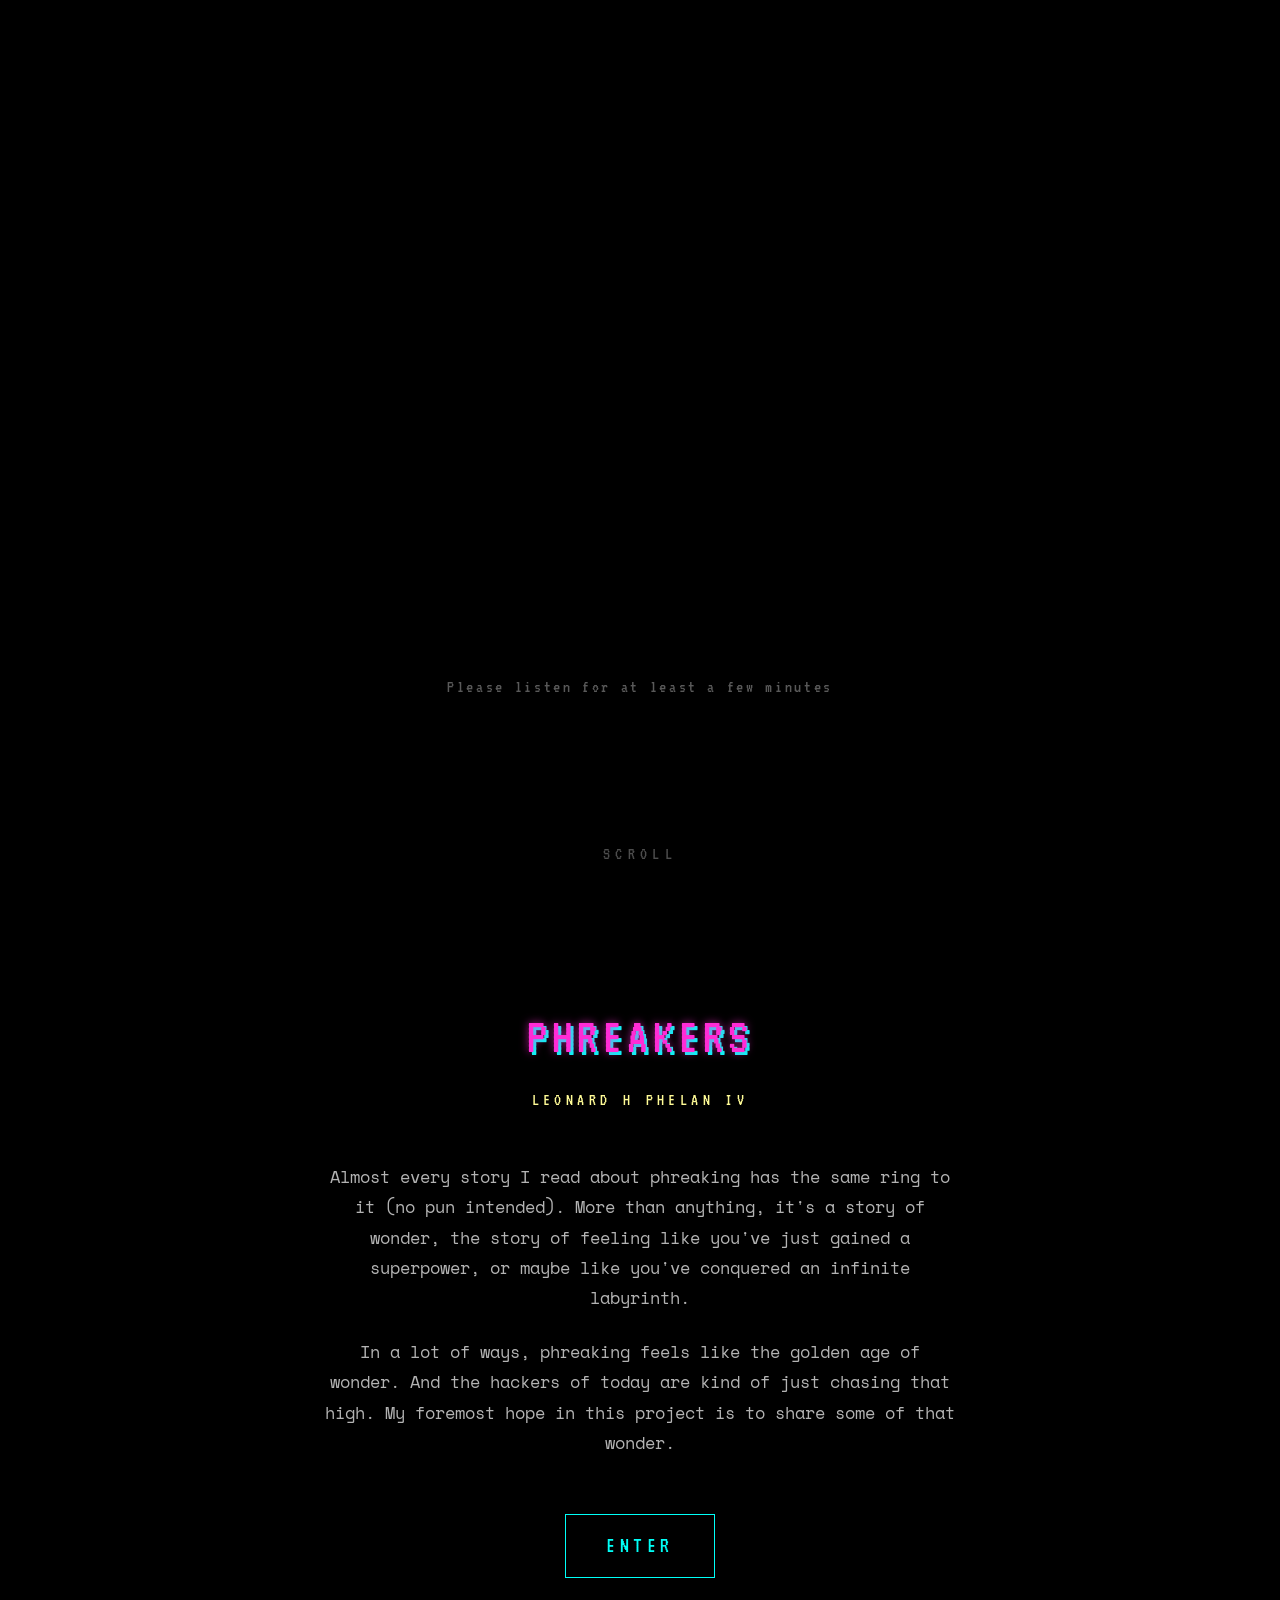
<file: index.html>
<!doctype html>
<html lang="en">
<head>
  <meta charset="utf-8" />
  <meta name="viewport" content="width=device-width, initial-scale=1" />
  <title>PHREAKERS // Research Project</title>
  <link rel="icon" type="image/png" href="/assets/favicon.png" />
  <meta name="description" content="A research project on the phreaking community, for Culture of the Internet (Spring 2026)." />
  <meta property="og:title" content="PHREAKERS // Research Project" />
  <meta property="og:description" content="A research project on the phreaking community, for Culture of the Internet (Spring 2026)." />
  <meta property="og:image" content="/images/joybubbles.png" />
  <meta property="og:url" content="/" />
  <meta property="og:type" content="website" />
  <link rel="preconnect" href="https://fonts.googleapis.com" />
  <link rel="preconnect" href="https://fonts.gstatic.com" crossorigin />
  <link rel="stylesheet" href="https://fonts.googleapis.com/css2?family=VT323&family=Space+Mono:wght@400;700&display=swap" />
  <link rel="stylesheet" href="/css/theme.css" />
  <style>
    body::before, body::after { display: none; }
    body { background: #000; }
    .landing-hero {
      position: relative;
      z-index: 1;
      min-height: 100vh;
      background: #000;
      display: flex;
      align-items: center;
      justify-content: center;
      flex-direction: column;
    }

    .landing-hero .video-wrap {
      width: min(90vw, 800px);
      aspect-ratio: 16 / 9;
    }

    .landing-hero .video-wrap iframe {
      width: 100%;
      height: 100%;
      border: none;
    }

    .landing-listen-hint {
      margin-top: 1.5rem;
      font-family: var(--font-display);
      font-size: 1.1rem;
      letter-spacing: 0.15em;
      color: rgba(255, 255, 255, 0.35);
    }

    .landing-scroll-hint {
      position: absolute;
      bottom: 2rem;
      font-family: var(--font-display);
      font-size: 1.1rem;
      letter-spacing: 0.3em;
      color: rgba(255, 255, 255, 0.3);
      animation: pulse-hint 2.5s ease-in-out infinite;
    }

    @keyframes pulse-hint {
      0%, 100% { opacity: 0.25; }
      50% { opacity: 0.6; }
    }

    .landing-intro {
      position: relative;
      z-index: 1;
      background: #000;
      padding: 6rem 1.5rem 8rem;
      display: flex;
      flex-direction: column;
      align-items: center;
      text-align: center;
      max-width: 680px;
      margin: 0 auto;
    }

    .landing-intro p {
      color: rgba(255, 255, 255, 0.7);
      font-size: 1.05rem;
      line-height: 1.8;
      margin-bottom: 1.5rem;
    }

    .landing-intro .site-title {
      font-family: var(--font-display);
      font-size: clamp(2rem, 5vw, 3.2rem);
      color: var(--magenta);
      text-shadow: 0 0 8px rgba(255, 44, 214, 0.7), 3px 3px 0 var(--cyan);
      letter-spacing: 0.1em;
      margin-bottom: 0.5rem;
    }

    .landing-intro .site-subtitle {
      font-family: var(--font-display);
      font-size: 1.1rem;
      color: var(--yellow);
      letter-spacing: 0.25em;
      text-transform: uppercase;
      margin-bottom: 3rem;
    }

    .landing-enter {
      display: inline-block;
      font-family: var(--font-display);
      font-size: 1.4rem;
      letter-spacing: 0.2em;
      color: var(--cyan);
      border: 1px solid var(--cyan);
      padding: 0.8rem 2.5rem;
      text-decoration: none;
      margin-top: 2rem;
      transition: background 150ms, box-shadow 150ms, transform 150ms;
    }

    .landing-enter:hover {
      background: rgba(0, 255, 247, 0.1);
      box-shadow: 0 0 20px rgba(0, 255, 247, 0.4);
      transform: translate(-2px, -2px);
      color: var(--cyan);
      border-color: var(--cyan);
      border-bottom-color: var(--cyan);
    }
  </style>
</head>
<body>

  <section class="landing-hero">
    <div class="video-wrap">
      <iframe
        src="https://www.youtube.com/embed/oof0g80YUwM?start=2880"
        title="Radiolab — Long Distance (the story of Joybubbles)"
        allow="accelerometer; autoplay; clipboard-write; encrypted-media; gyroscope; picture-in-picture"
        allowfullscreen
      ></iframe>
    </div>
    <div class="landing-listen-hint">Please listen for at least a few minutes</div>
    <div class="landing-scroll-hint">SCROLL</div>
  </section>

  <section class="landing-intro">
    <div class="site-title">PHREAKERS</div>
    <div class="site-subtitle">Leonard H Phelan IV</div>
    <p>
      Almost every story I read about phreaking has the same ring to it
      (no pun intended). More than anything, it's a story of wonder,
      the story of feeling like you've just gained a superpower, or
      maybe like you've conquered an infinite labyrinth.
    </p>
    <p>
      In a lot of ways, phreaking feels like the golden age of wonder.
      And the hackers of today are kind of just chasing that high.
      My foremost hope in this project is to share some of that wonder.
    </p>
    <a class="landing-enter" href="/pages/home.html">ENTER</a>
  </section>

</body>
</html>
</file>
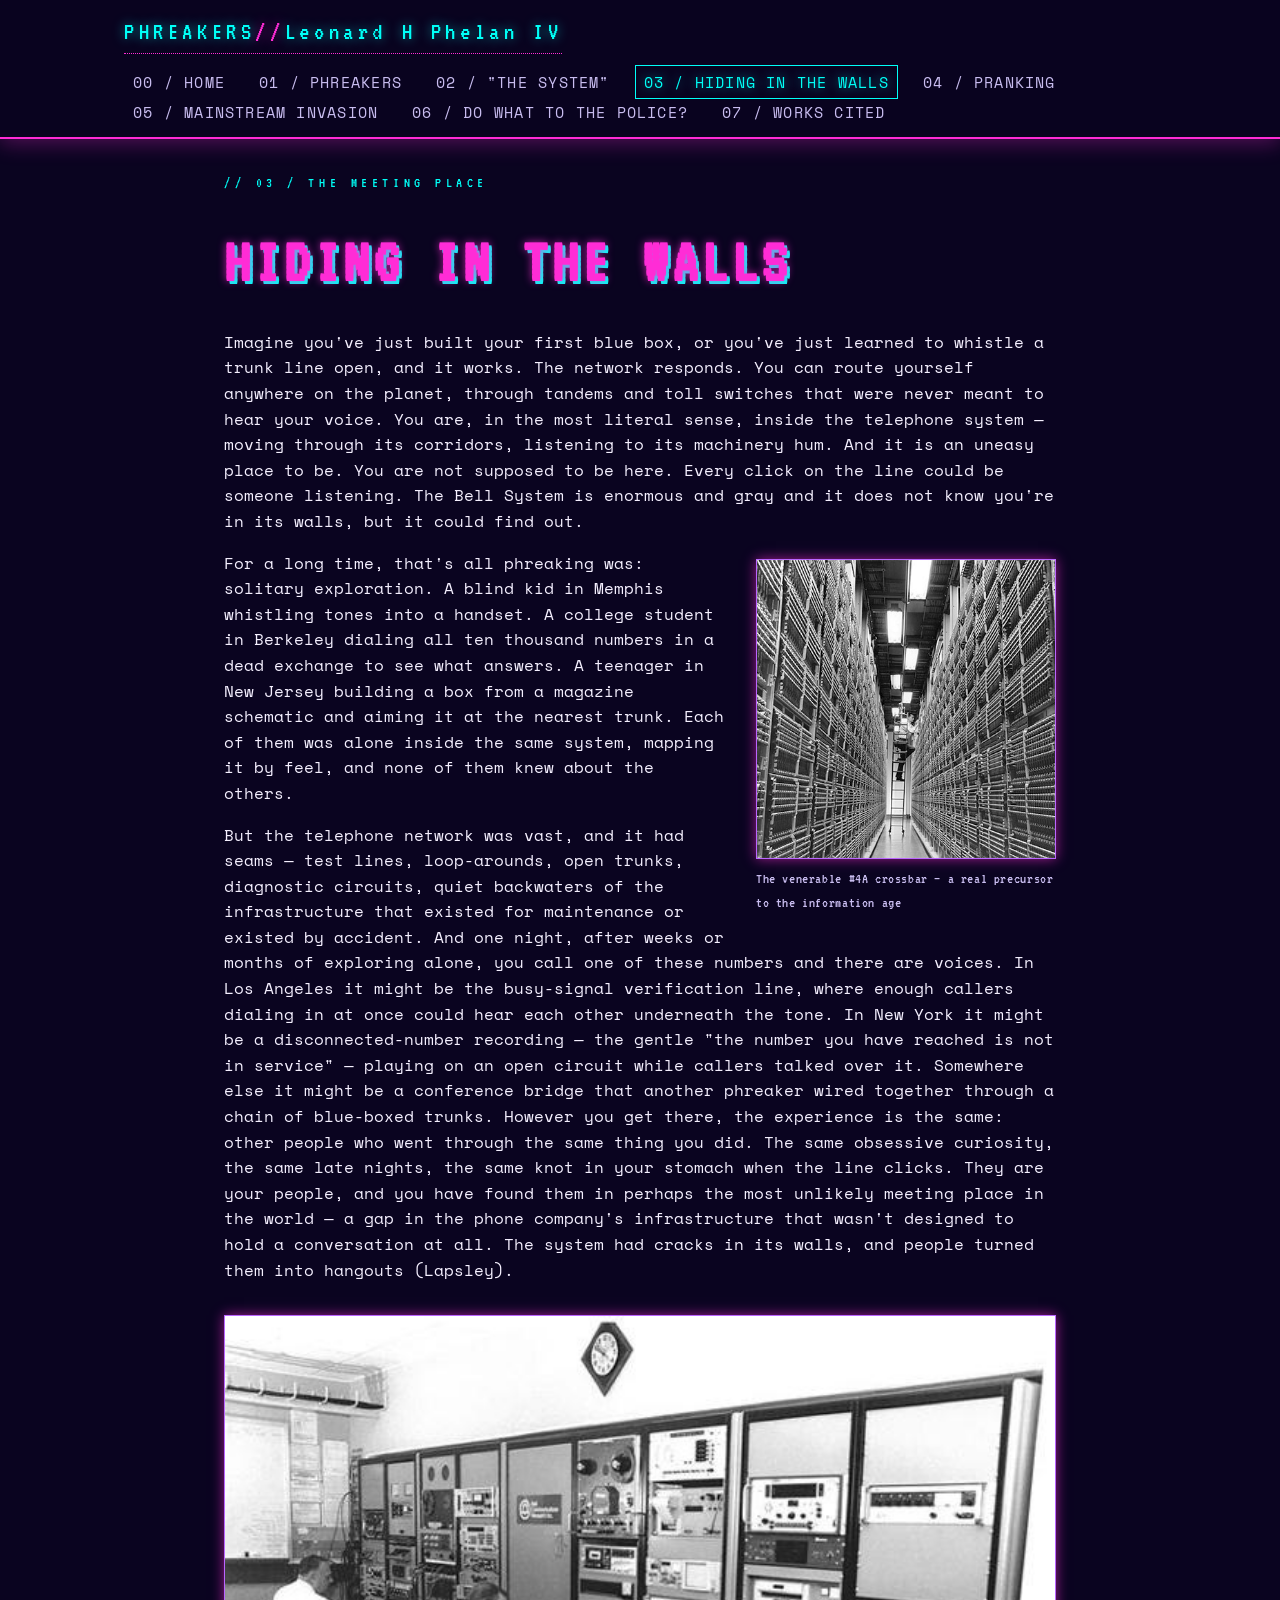
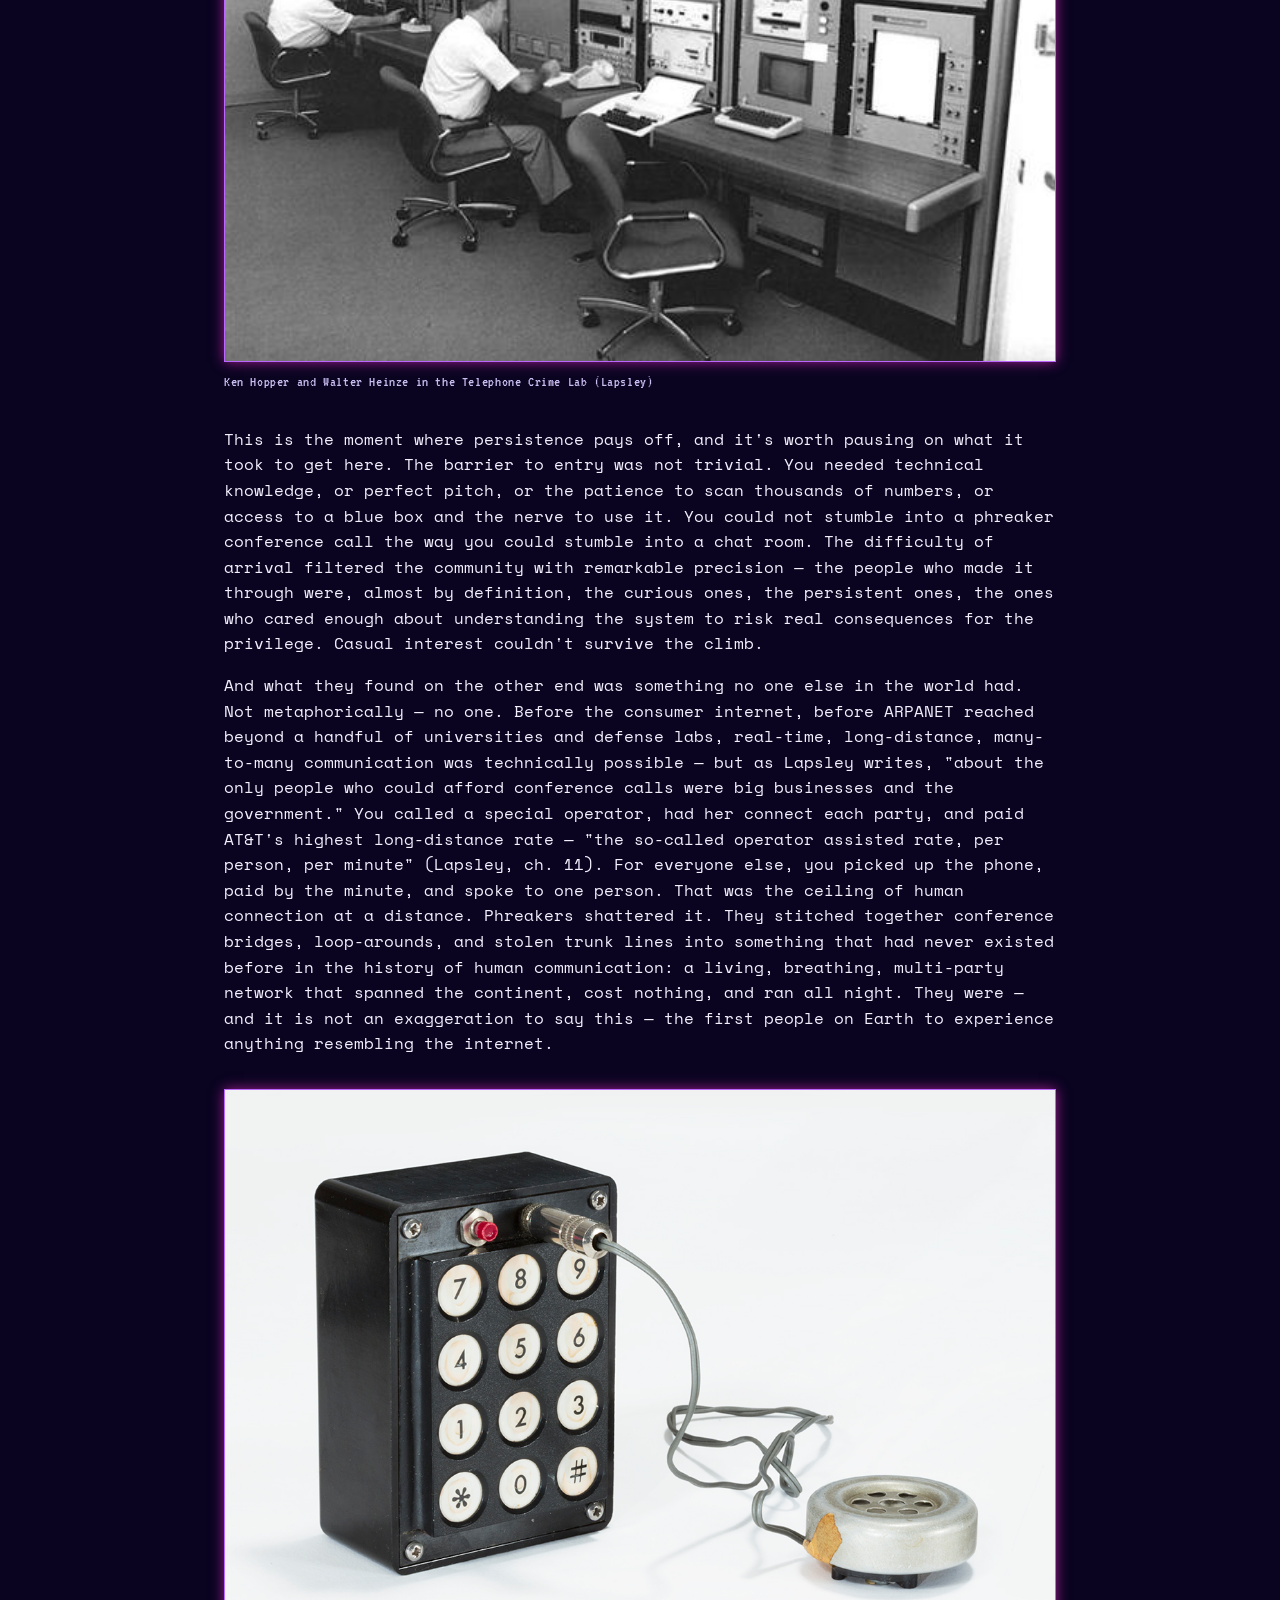
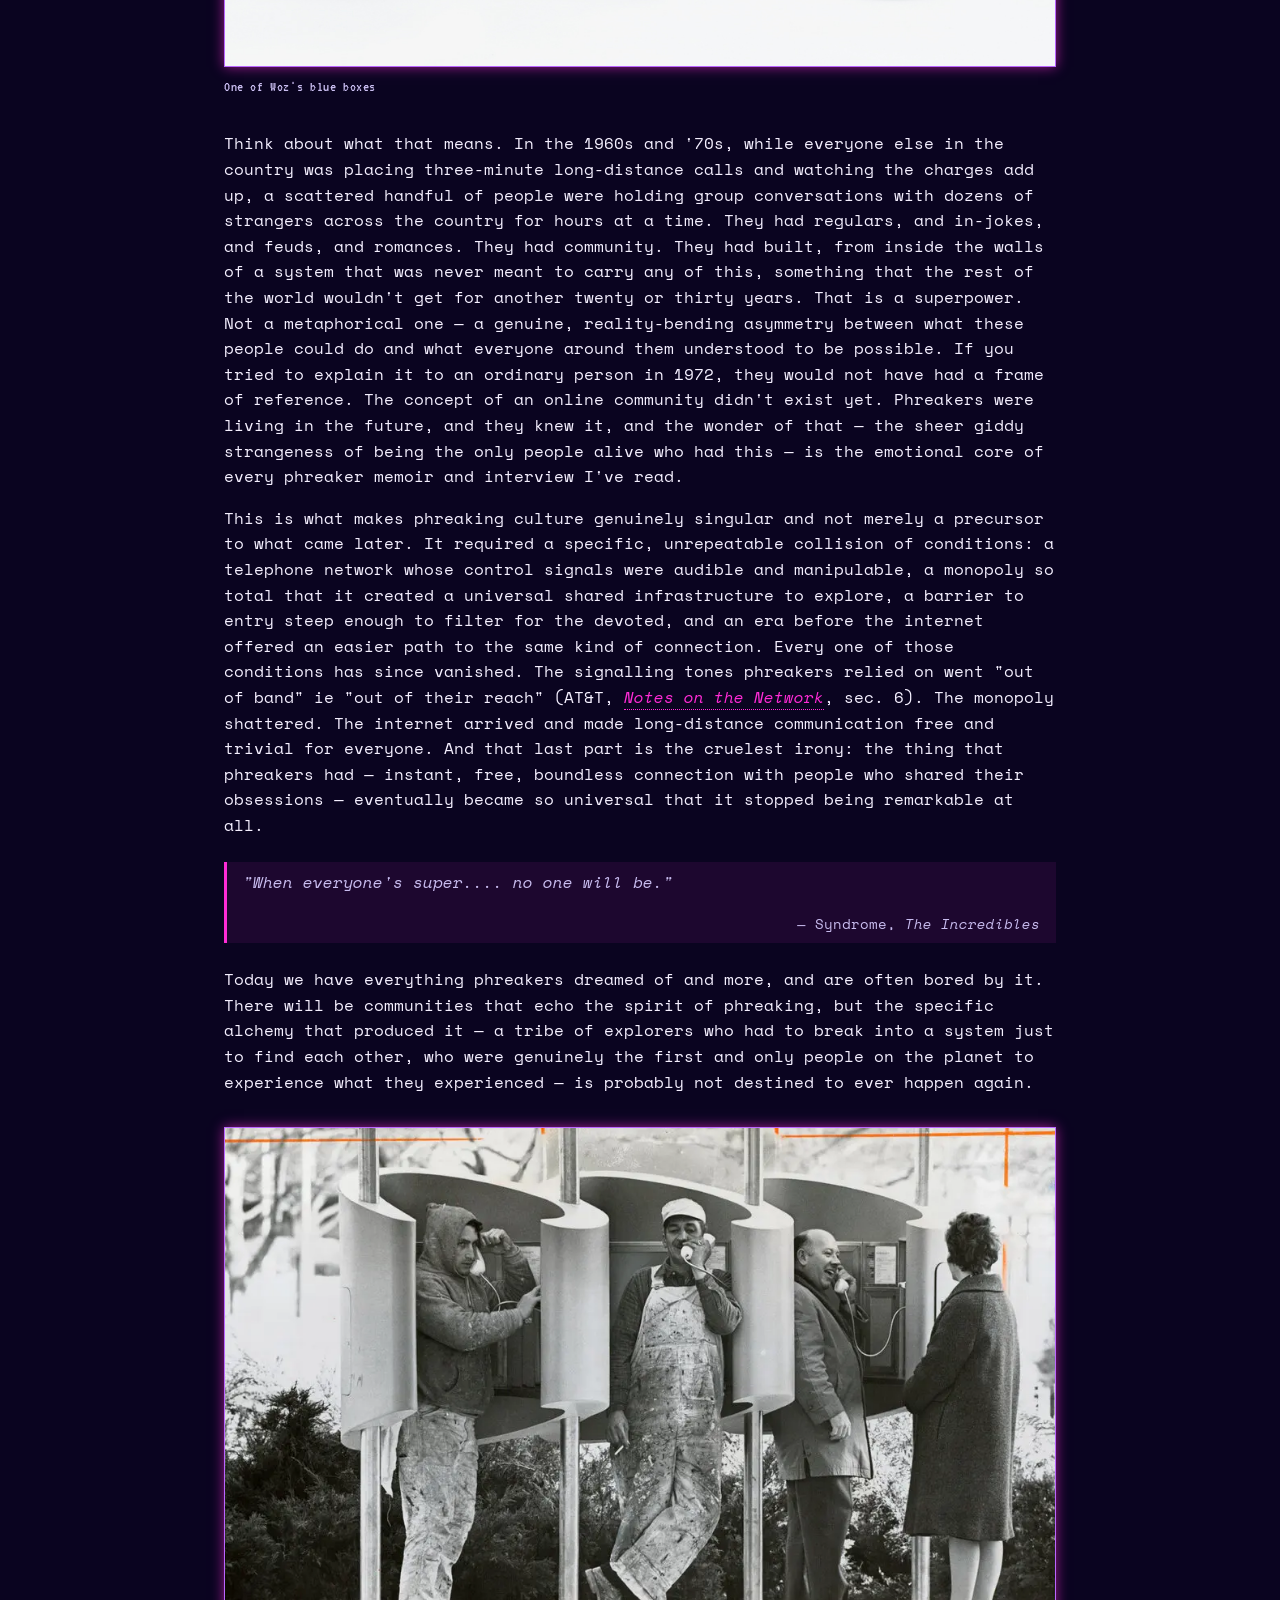
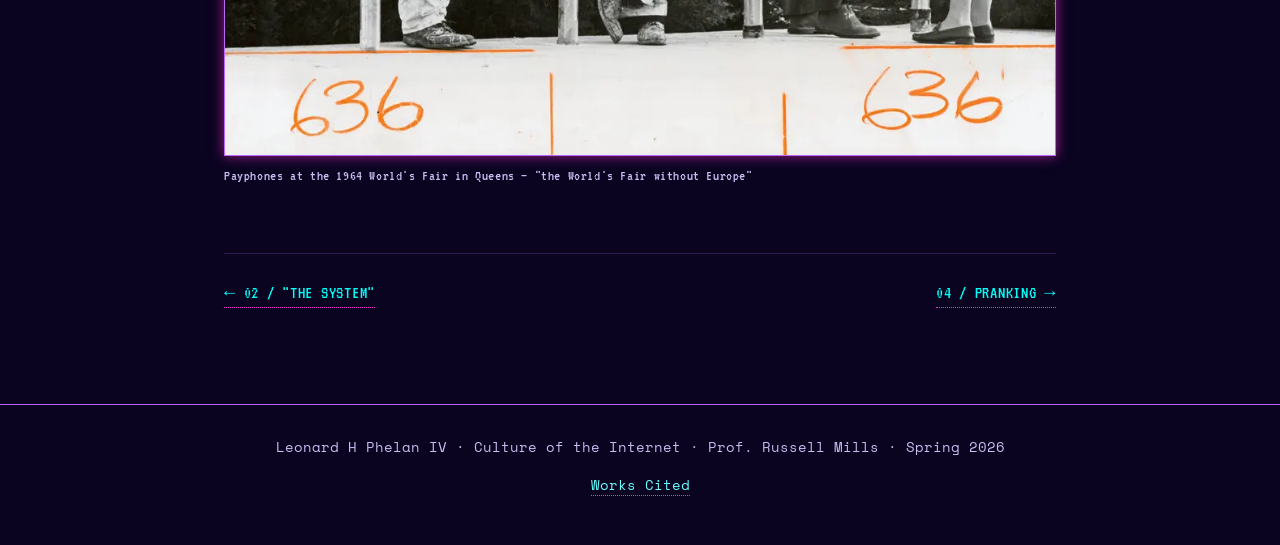
<file: pages/hiding-in-the-walls.html>
<!doctype html>
<html lang="en">
<head>
  <meta charset="utf-8" />
  <meta name="viewport" content="width=device-width, initial-scale=1" />
  <title>Hiding in the Walls // PHREAKERS // Research Project</title>
  <link rel="icon" type="image/png" href="/assets/favicon.png" />
  <link rel="preconnect" href="https://fonts.googleapis.com" />
  <link rel="preconnect" href="https://fonts.gstatic.com" crossorigin />
  <link rel="stylesheet" href="https://fonts.googleapis.com/css2?family=VT323&family=Space+Mono:wght@400;700&display=swap" />
  <link rel="stylesheet" href="/css/theme.css" />
</head>
<body>
  <div id="site-header"></div>

  <main class="page">
    <p class="section-label">// 03 / the meeting place</p>
    <h1>HIDING IN THE WALLS</h1>

    <p>
      Imagine you've just built your first blue box, or you've just learned to
      whistle a trunk line open, and it works. The network responds. You can route
      yourself anywhere on the planet, through tandems and toll switches that were
      never meant to hear your voice. You are, in the most literal sense, inside the
      telephone system — moving through its corridors, listening to its machinery hum.
      And it is an uneasy place to be. You are not supposed to be here. Every click on
      the line could be someone listening. The Bell System is enormous and gray and it
      does not know you're in its walls, but it could find out.
    </p>

    <figure class="fig-right">
      <img src="/images/crossbar.jpg" alt="A #4A crossbar switching machine" />
      <figcaption>The venerable #4A crossbar — a real precursor to the information age</figcaption>
    </figure>

    <p>
      For a long time, that's all phreaking was: solitary exploration. A blind kid in
      Memphis whistling tones into a handset. A college student in Berkeley dialing all
      ten thousand numbers in a dead exchange to see what answers. A teenager in
      New Jersey building a box from a magazine schematic and aiming it at the nearest
      trunk. Each of them was alone inside the same system, mapping it by feel, and
      none of them knew about the others.
    </p>
    <p>
      But the telephone network was vast, and it had seams — test lines, loop-arounds,
      open trunks, diagnostic circuits, quiet backwaters of the infrastructure that
      existed for maintenance or existed by accident. And one night, after weeks or
      months of exploring alone, you call one of these numbers and there are voices. In
      Los Angeles it might be the busy-signal verification line, where enough callers
      dialing in at once could hear each other underneath the tone. In New York it might
      be a disconnected-number recording — the gentle "the number you have reached is
      not in service" — playing on an open circuit while callers talked over it.
      Somewhere else it might be a conference bridge that another phreaker wired together
      through a chain of blue-boxed trunks. However you get there, the experience is the
      same: other people who went through the same thing you did. The same obsessive
      curiosity, the same late nights, the same knot in your stomach when the line
      clicks. They are your people, and you have found them in perhaps the most unlikely
      meeting place in the world — a gap in the phone company's infrastructure that
      wasn't designed to hold a conversation at all. The system had cracks in its walls,
      and people turned them into hangouts (Lapsley).
    </p>

    <figure>
      <img src="/images/telephone-crime-lab.jpg" alt="Ken Hopper and Walter Heinze in the Telephone Crime Lab" />
      <figcaption>Ken Hopper and Walter Heinze in the Telephone Crime Lab (Lapsley)</figcaption>
    </figure>

    <p>
      This is the moment where persistence pays off, and it's worth pausing on what it
      took to get here. The barrier to entry was not trivial. You needed technical
      knowledge, or perfect pitch, or the patience to scan thousands of numbers, or
      access to a blue box and the nerve to use it. You could not stumble into a
      phreaker conference call the way you could stumble into a chat room. The
      difficulty of arrival filtered the community with remarkable precision — the
      people who made it through were, almost by definition, the curious ones, the
      persistent ones, the ones who cared enough about understanding the system to
      risk real consequences for the privilege. Casual interest couldn't survive the
      climb.
    </p>
    <p>
      And what they found on the other end was something no one else in the world had.
      Not metaphorically — no one. Before the consumer internet, before ARPANET reached
      beyond a handful of universities and defense labs, real-time, long-distance,
      many-to-many communication was technically possible — but as Lapsley writes,
      "about the only people who could afford conference calls were big businesses and
      the government." You called a special operator, had her connect each party, and
      paid AT&amp;T's highest long-distance rate — "the so-called operator assisted
      rate, per person, per minute" (Lapsley, ch. 11). For everyone else, you picked up
      the phone, paid by the minute, and spoke to one person. That was the ceiling of
      human connection at a distance. Phreakers shattered it. They stitched together
      conference bridges, loop-arounds, and stolen trunk lines into something that had
      never existed before in the history of human communication: a living, breathing,
      multi-party network that spanned the continent, cost nothing, and ran all night.
      They were — and it is not an exaggeration to say this — the first people on Earth
      to experience anything resembling the internet.
    </p>

    <figure>
      <img src="/images/woz-blue-box.jpg" alt="One of Steve Wozniak's blue boxes" />
      <figcaption>One of Woz's blue boxes</figcaption>
    </figure>

    <p>
      Think about what that means. In the 1960s and '70s, while everyone else in the
      country was placing three-minute long-distance calls and watching the charges add
      up, a scattered handful of people were holding group conversations with dozens of
      strangers across the country for hours at a time. They had regulars, and in-jokes,
      and feuds, and romances. They had community. They had built, from inside the walls
      of a system that was never meant to carry any of this, something that the rest of
      the world wouldn't get for another twenty or thirty years. That is a superpower.
      Not a metaphorical one — a genuine, reality-bending asymmetry between what these
      people could do and what everyone around them understood to be possible. If you
      tried to explain it to an ordinary person in 1972, they would not have had a frame
      of reference. The concept of an online community didn't exist yet. Phreakers were
      living in the future, and they knew it, and the wonder of that — the sheer giddy
      strangeness of being the only people alive who had this — is the emotional core of
      every phreaker memoir and interview I've read.
    </p>
    <p>
      This is what makes phreaking culture genuinely singular and not merely a precursor
      to what came later. It required a specific, unrepeatable collision of conditions: a
      telephone network whose control signals were audible and manipulable, a monopoly so
      total that it created a universal shared infrastructure to explore, a barrier to
      entry steep enough to filter for the devoted, and an era before the internet
      offered an easier path to the same kind of connection. Every one of those conditions
      has since vanished. The signalling tones phreakers relied on went "out of band" ie "out of their reach" (AT&amp;T,
      <a href="/documents/notn1980.pdf"><em>Notes on the Network</em></a>, sec. 6). The
      monopoly shattered. The internet arrived and made long-distance communication free
      and trivial for everyone. And that last part is the cruelest irony: the thing that
      phreakers had — instant, free, boundless connection with people who shared their
      obsessions — eventually became so universal that it stopped being remarkable at all.
    </p>
    <blockquote>
      <p>"When everyone's super.... no one will be."</p>
      <span class="attribution">— Syndrome, <i>The Incredibles</i></span>
    </blockquote>
    <p>
      Today we have everything phreakers dreamed of and more, and are often
      bored by it. There will be communities that echo the spirit of phreaking, but the
      specific alchemy that produced it — a tribe of explorers who had to break into a
      system just to find each other, who were genuinely the first and only people on the
      planet to experience what they experienced — is probably not destined to ever happen again.
    </p>

    <figure>
      <img src="/images/payphones.webp" alt="Row of payphones at the 1964 World's Fair" />
      <figcaption>Payphones at the 1964 World's Fair in Queens — "the World's Fair without Europe"</figcaption>
    </figure>
  </main>

  <div id="site-footer"></div>
  <script src="/js/nav.js"></script>
</body>
</html>
</file>
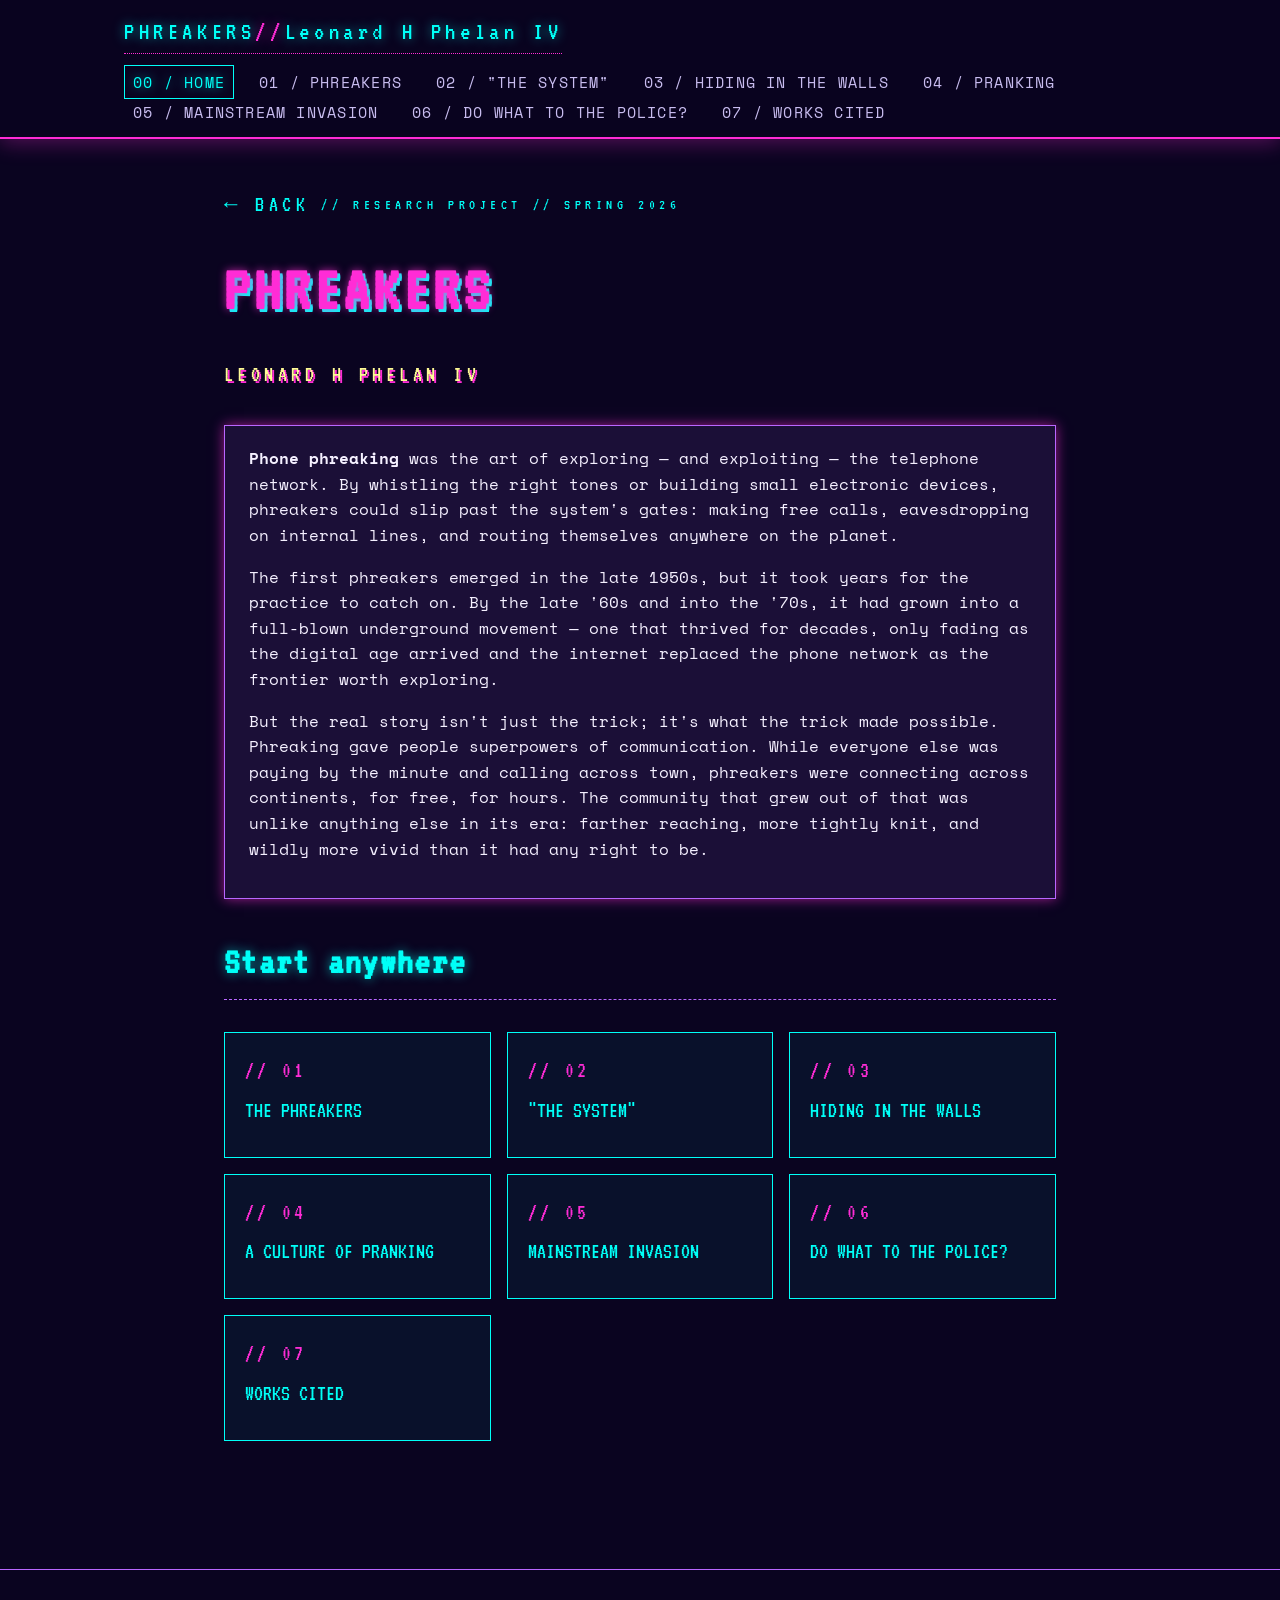
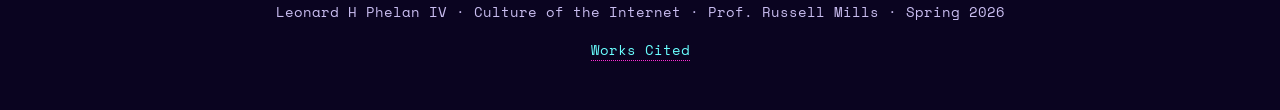
<file: pages/home.html>
<!doctype html>
<html lang="en">
<head>
  <meta charset="utf-8" />
  <meta name="viewport" content="width=device-width, initial-scale=1" />
  <title>PHREAKERS // Research Project</title>
  <link rel="icon" type="image/png" href="/assets/favicon.png" />
  <meta name="description" content="A research project on the phreaking community, for Culture of the Internet (Spring 2026)." />
  <link rel="preconnect" href="https://fonts.googleapis.com" />
  <link rel="preconnect" href="https://fonts.gstatic.com" crossorigin />
  <link rel="stylesheet" href="https://fonts.googleapis.com/css2?family=VT323&family=Space+Mono:wght@400;700&display=swap" />
  <link rel="stylesheet" href="/css/theme.css" />
</head>
<body>
  <div id="site-header"></div>

  <main class="page">
    <div class="section-row">
      <a class="back-btn" href="/index.html">&larr; BACK</a>
      <p class="section-label">// research project // spring 2026</p>
    </div>
    <h1>PHREAKERS</h1>
    <p class="tagline">Leonard H Phelan IV</p>

    <div class="card">
      <p>
        <strong>Phone phreaking</strong> was the art of exploring — and exploiting — the
        telephone network. By whistling the right tones or building small electronic
        devices, phreakers could slip past the system's gates: making free calls,
        eavesdropping on internal lines, and routing themselves anywhere on the planet.
      </p>
      <p>
        The first phreakers emerged in the late 1950s, but it took years for the
        practice to catch on. By the late '60s and into the '70s, it had grown into
        a full-blown underground movement — one that thrived for decades, only fading
        as the digital age arrived and the internet replaced the phone network as the
        frontier worth exploring.
      </p>
      <p>
        But the real story isn't just the trick; it's what the trick made possible.
        Phreaking gave people superpowers of communication. While everyone else was
        paying by the minute and calling across town, phreakers were connecting across
        continents, for free, for hours. The community that grew out of that was unlike
        anything else in its era: farther reaching, more tightly knit, and wildly more
        vivid than it had any right to be.
      </p>
    </div>

    <h2>Start anywhere</h2>
    <nav class="nav-cards" aria-label="Sections">
      <a class="nav-card" href="/pages/phreakers.html">
        <div class="nav-card__num">// 01</div>
        <div class="nav-card__title">THE PHREAKERS</div>
      </a>
      <a class="nav-card" href="/pages/the-system.html">
        <div class="nav-card__num">// 02</div>
        <div class="nav-card__title">"THE SYSTEM"</div>
      </a>
      <a class="nav-card" href="/pages/hiding-in-the-walls.html">
        <div class="nav-card__num">// 03</div>
        <div class="nav-card__title">HIDING IN THE WALLS</div>
      </a>
      <a class="nav-card" href="/pages/pranking.html">
        <div class="nav-card__num">// 04</div>
        <div class="nav-card__title">A CULTURE OF PRANKING</div>
      </a>
      <a class="nav-card" href="/pages/mainstream-invasion.html">
        <div class="nav-card__num">// 05</div>
        <div class="nav-card__title">MAINSTREAM INVASION</div>
      </a>
      <a class="nav-card" href="/pages/legacy.html">
        <div class="nav-card__num">// 06</div>
        <div class="nav-card__title">DO WHAT TO THE POLICE?</div>
      </a>
      <a class="nav-card" href="/pages/works-cited.html">
        <div class="nav-card__num">// 07</div>
        <div class="nav-card__title">WORKS CITED</div>
      </a>
    </nav>
  </main>

  <div id="site-footer"></div>
  <script src="/js/nav.js"></script>
</body>
</html>
</file>
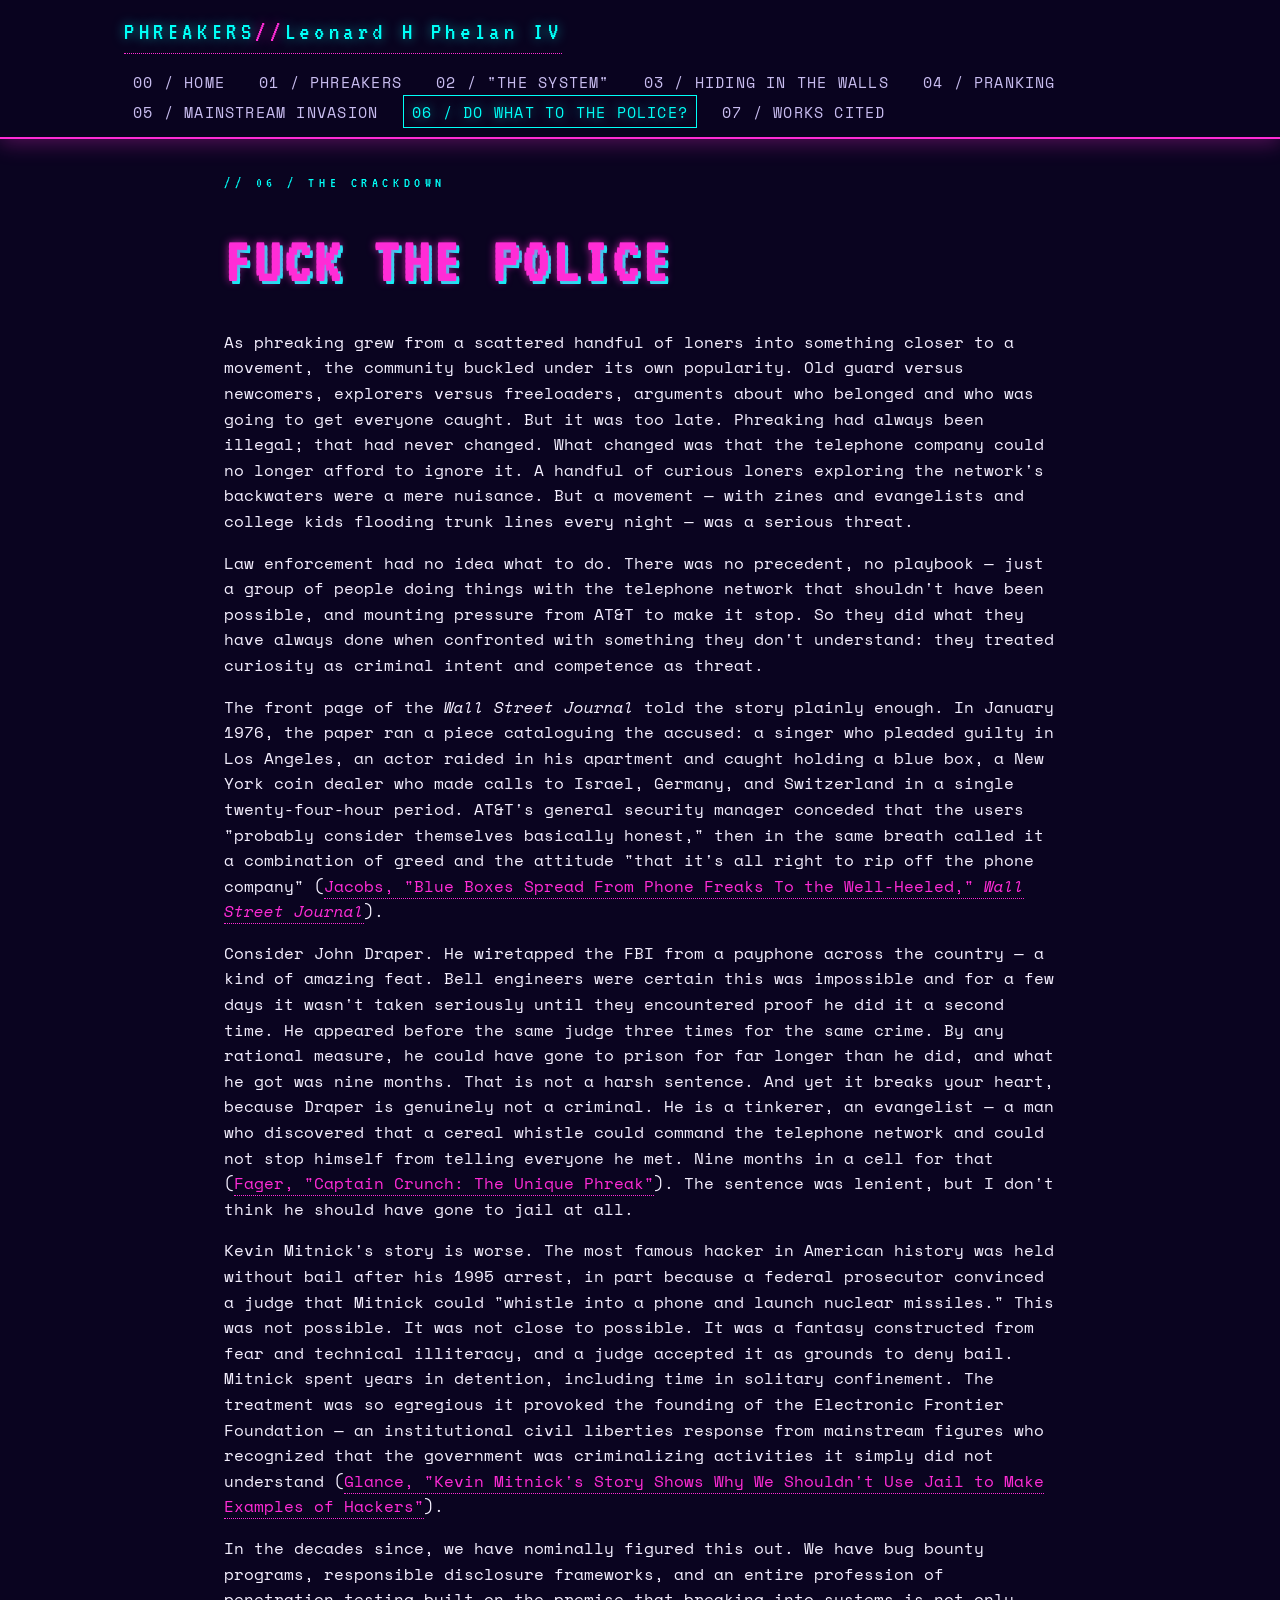
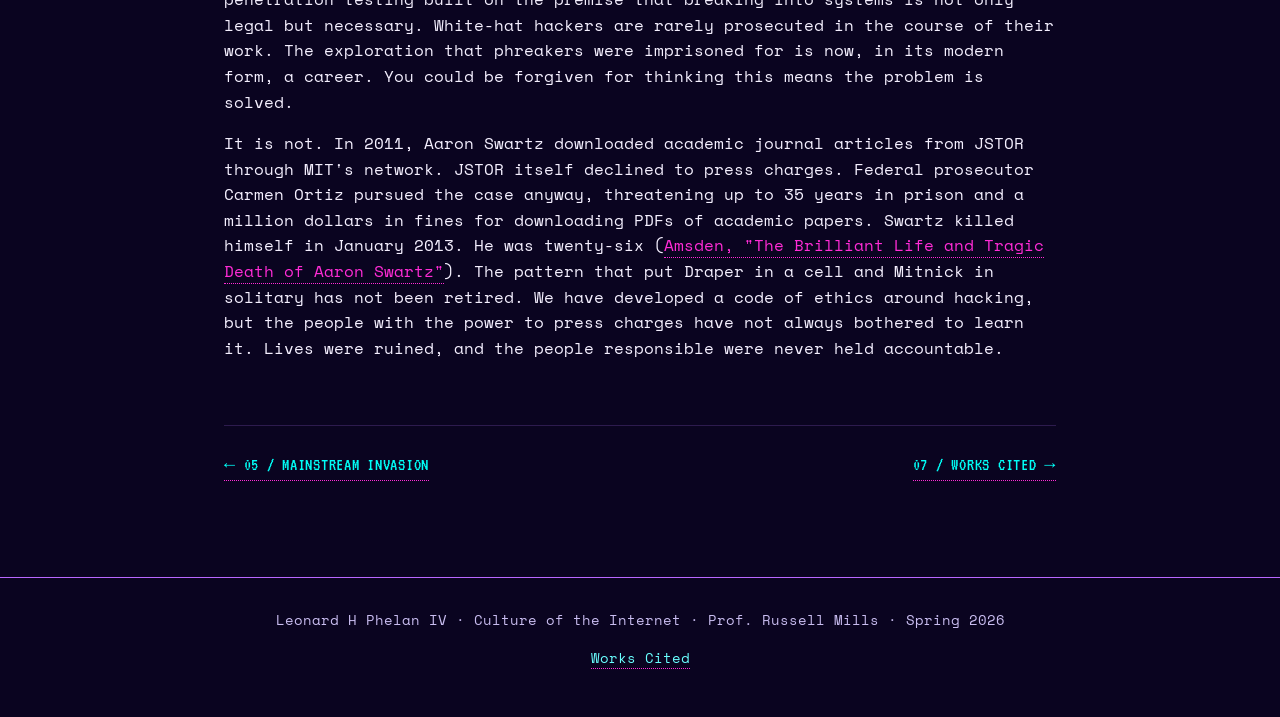
<file: pages/legacy.html>
<!doctype html>
<html lang="en">
<head>
  <meta charset="utf-8" />
  <meta name="viewport" content="width=device-width, initial-scale=1" />
  <title>Do What to the Police? // PHREAKERS // Research Project</title>
  <link rel="icon" type="image/png" href="/assets/favicon.png" />
  <link rel="preconnect" href="https://fonts.googleapis.com" />
  <link rel="preconnect" href="https://fonts.gstatic.com" crossorigin />
  <link rel="stylesheet" href="https://fonts.googleapis.com/css2?family=VT323&family=Space+Mono:wght@400;700&display=swap" />
  <link rel="stylesheet" href="/css/theme.css" />
</head>
<body>
  <div id="site-header"></div>

  <main class="page">
    <p class="section-label">// 06 / the crackdown</p>
    <h1>FUCK THE POLICE</h1>

    <p>
      As phreaking grew from a scattered handful of loners into something closer to
      a movement, the community buckled under its own popularity. Old guard versus
      newcomers, explorers versus freeloaders, arguments about who belonged and who
      was going to get everyone caught. But it was too late. Phreaking had always been
      illegal; that had never changed. What changed was that the telephone company
      could no longer afford to ignore it. A handful of curious loners exploring the
      network's backwaters were a mere nuisance. But a movement — with zines and
      evangelists and college kids flooding trunk lines every night — was a serious
      threat.
    </p>

    <p>
      Law enforcement had no idea what to do. There was no precedent, no playbook —
      just a group of people doing things with the telephone network that shouldn't
      have been possible, and mounting pressure from AT&amp;T to make it stop. So they
      did what they have always done when confronted with something they don't
      understand: they treated curiosity as criminal intent and competence as threat.
    </p>
    <p>
      The front page of the <em>Wall Street Journal</em> told the story plainly
      enough. In January 1976, the paper ran a piece cataloguing the accused: a
      singer who pleaded guilty in Los Angeles, an actor raided in his apartment
      and caught holding a blue box, a New York coin dealer who made calls to
      Israel, Germany, and Switzerland in a single twenty-four-hour period.
      AT&amp;T's general security manager conceded that the users "probably consider
      themselves basically honest," then in the same breath called it a
      combination of greed and the attitude "that it's all right to rip off the
      phone company"
      (<a href="https://historyofphonephreaking.org/docs/jacobs1976.pdf">Jacobs,
      "Blue Boxes Spread From Phone Freaks To the Well-Heeled,"
      <em>Wall Street Journal</em></a>).
    </p>
    <p>
      Consider John Draper. He wiretapped the FBI from a payphone across the country —
      a kind of amazing feat. Bell engineers were certain this was impossible and for a
      few days it wasn't taken seriously until they encountered proof he did it a second
      time. He appeared before the same judge three times for the same crime. By any
      rational measure, he could have gone to prison for far longer than he did, and
      what he got was nine months. That is not a harsh sentence. And yet it breaks your
      heart, because Draper is genuinely not a criminal. He is a tinkerer, an
      evangelist — a man who discovered that a cereal whistle could command the telephone
      network and could not stop himself from telling everyone he met. Nine months in a
      cell for that
      (<a href="https://thephoenix.com/boston/news/22802-captain-crunch-the-unique-phreak/">Fager,
      "Captain Crunch: The Unique Phreak"</a>). The sentence was lenient, but I don't
      think he should have gone to jail at all.
    </p>
    <p>
      Kevin Mitnick's story is worse. The most famous hacker in American history was
      held without bail after his 1995 arrest, in part because a federal prosecutor
      convinced a judge that Mitnick could "whistle into a phone and launch nuclear
      missiles." This was not possible. It was not close to possible. It was a fantasy
      constructed from fear and technical illiteracy, and a judge accepted it as grounds
      to deny bail. Mitnick spent years in detention, including time in solitary
      confinement. The treatment was so egregious it provoked the founding of the
      Electronic Frontier Foundation — an institutional civil liberties response from
      mainstream figures who recognized that the government was criminalizing activities
      it simply did not understand
      (<a href="https://theconversation.com/kevin-mitnicks-story-shows-why-we-shouldnt-use-jail-to-make-examples-of-hackers-41038">Glance,
      "Kevin Mitnick's Story Shows Why We Shouldn't Use Jail to Make Examples of
      Hackers"</a>).
    </p>
    <p>
      In the decades since, we have nominally figured this out. We have bug bounty
      programs, responsible disclosure frameworks, and an entire profession of
      penetration testing built on the premise that breaking into systems is not only
      legal but necessary. White-hat hackers are rarely prosecuted in the course of
      their work. The exploration that phreakers were imprisoned for is now, in its
      modern form, a career. You could be forgiven for thinking this means the problem
      is solved.
    </p>
    <p>
      It is not. In 2011, Aaron Swartz downloaded academic journal articles from JSTOR
      through MIT's network. JSTOR itself declined to press charges. Federal prosecutor
      Carmen Ortiz pursued the case anyway, threatening up to 35 years in prison and a
      million dollars in fines for downloading PDFs of academic papers. Swartz killed
      himself in January 2013. He was twenty-six
      (<a href="https://www.rollingstone.com/culture/culture-news/the-brilliant-life-and-tragic-death-of-aaron-swartz-177191/">Amsden,
      "The Brilliant Life and Tragic Death of Aaron Swartz"</a>). The pattern that put
      Draper in a cell and Mitnick in solitary has not been retired. We have developed a
      code of ethics around hacking, but the people with the power to press charges have
      not always bothered to learn it. Lives were ruined, and the people responsible were
      never held accountable.
    </p>
  </main>

  <div id="site-footer"></div>
  <script src="/js/nav.js"></script>
</body>
</html>
</file>
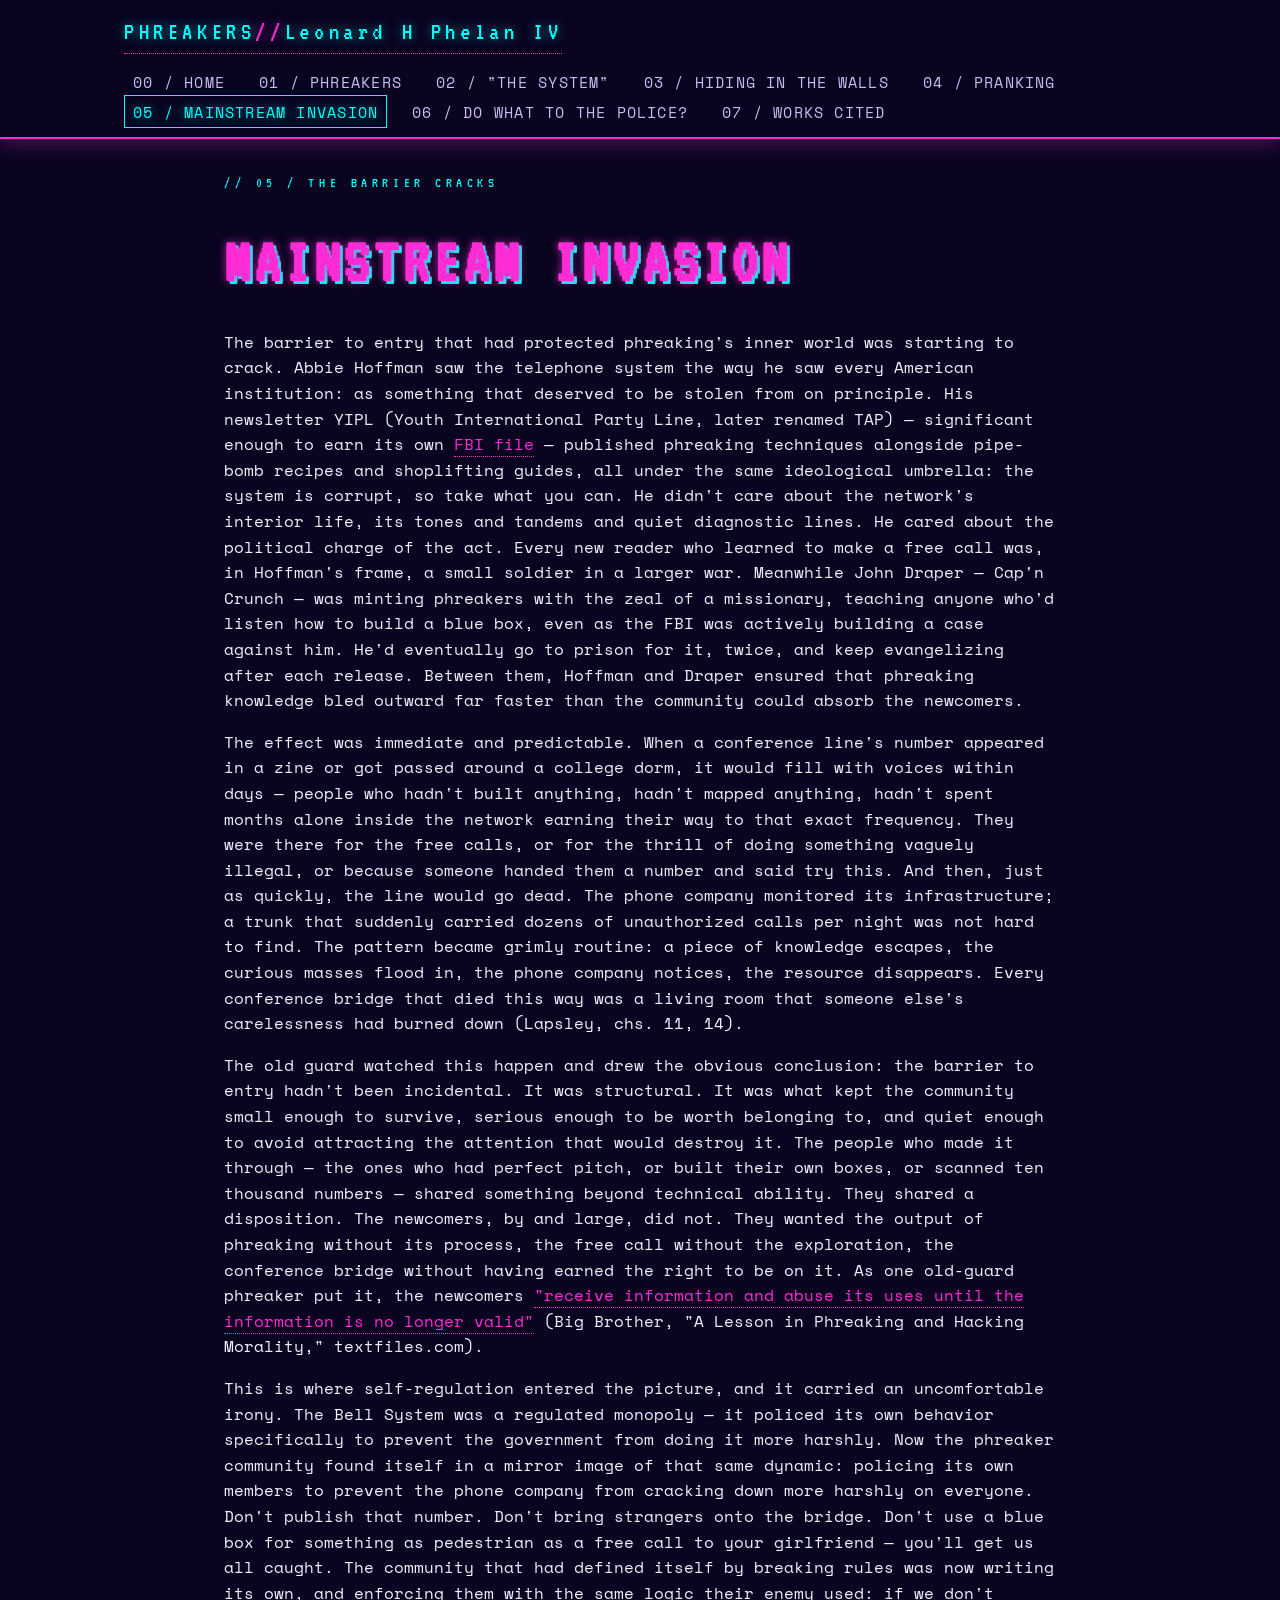
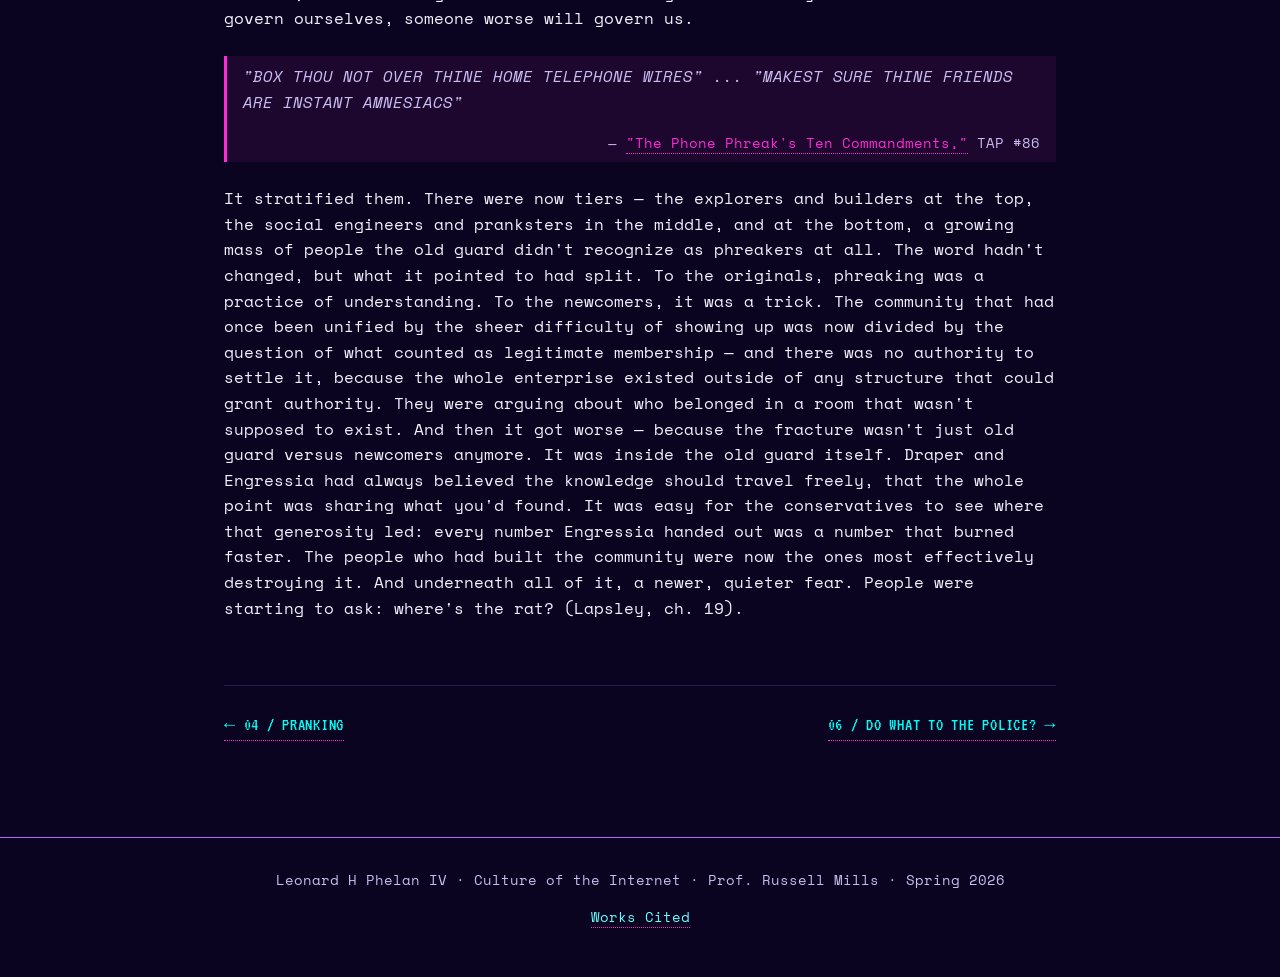
<file: pages/mainstream-invasion.html>
<!doctype html>
<html lang="en">
<head>
  <meta charset="utf-8" />
  <meta name="viewport" content="width=device-width, initial-scale=1" />
  <title>Mainstream Invasion // PHREAKERS // Research Project</title>
  <link rel="icon" type="image/png" href="/assets/favicon.png" />
  <link rel="preconnect" href="https://fonts.googleapis.com" />
  <link rel="preconnect" href="https://fonts.gstatic.com" crossorigin />
  <link rel="stylesheet" href="https://fonts.googleapis.com/css2?family=VT323&family=Space+Mono:wght@400;700&display=swap" />
  <link rel="stylesheet" href="/css/theme.css" />
</head>
<body>
  <div id="site-header"></div>

  <main class="page">
    <p class="section-label">// 05 / the barrier cracks</p>
    <h1>MAINSTREAM INVASION</h1>

    <p>
      The barrier to entry that had protected phreaking's inner world was starting to
      crack. Abbie Hoffman saw the telephone system the way he saw every American
      institution: as something that deserved to be stolen from on principle. His
      newsletter YIPL (Youth International
      Party Line, later renamed TAP) — significant enough to earn its own
      <a href="/documents/yipl-fbi.pdf">FBI file</a> — published phreaking techniques
      alongside pipe-bomb recipes and shoplifting guides, all under the same ideological
      umbrella: the system is corrupt, so take what you can. He didn't care about the
      network's interior life, its tones and tandems and quiet diagnostic lines. He
      cared about the political charge of the act. Every new reader who learned to make
      a free call was, in Hoffman's frame, a small soldier in a larger war. Meanwhile
      John Draper — Cap'n Crunch — was minting phreakers with the zeal of a missionary,
      teaching anyone who'd listen how to build a blue box, even as the FBI was actively
      building a case against him. He'd eventually go to prison for it, twice, and keep
      evangelizing after each release. Between them, Hoffman and Draper ensured that
      phreaking knowledge bled outward far faster than the community could absorb the
      newcomers.
    </p>
    <p>
      The effect was immediate and predictable. When a conference line's number appeared
      in a zine or got passed around a college dorm, it would fill with voices within
      days — people who hadn't built anything, hadn't mapped anything, hadn't spent
      months alone inside the network earning their way to that exact frequency. They
      were there for the free calls, or for the thrill of doing something vaguely
      illegal, or because someone handed them a number and said try this. And then, just
      as quickly, the line would go dead. The phone company monitored its
      infrastructure; a trunk that suddenly carried dozens of unauthorized calls per
      night was not hard to find. The pattern became grimly routine: a piece of knowledge
      escapes, the curious masses flood in, the phone company notices, the resource
      disappears. Every conference bridge that died this way was a living room that
      someone else's carelessness had burned down (Lapsley, chs. 11, 14).
    </p>
    <p>
      The old guard watched this happen and drew the obvious conclusion: the barrier to
      entry hadn't been incidental. It was structural. It was what kept the community
      small enough to survive, serious enough to be worth belonging to, and quiet enough
      to avoid attracting the attention that would destroy it. The people who made it
      through — the ones who had perfect pitch, or built their own boxes, or scanned ten
      thousand numbers — shared something beyond technical ability. They shared a
      disposition. The newcomers, by and large, did not. They wanted the output of
      phreaking without its process, the free call without the exploration, the
      conference bridge without having earned the right to be on it. As one old-guard
      phreaker put it, the newcomers
      <a href="http://www.textfiles.com/phreak/PHREAKING/morality.txt">"receive
      information and abuse its uses until the information is no longer valid"</a>
      (Big Brother, "A Lesson in Phreaking and Hacking Morality," textfiles.com).
    </p>
    <p>
      This is where self-regulation entered the picture, and it carried an uncomfortable
      irony. The Bell System was a regulated monopoly — it policed its own behavior
      specifically to prevent the government from doing it more harshly. Now the phreaker
      community found itself in a mirror image of that same dynamic: policing its own
      members to prevent the phone company from cracking down more harshly on everyone.
      Don't publish that number. Don't bring strangers onto the bridge. Don't use a blue
      box for something as pedestrian as a free call to your girlfriend — you'll get us
      all caught. The community that had defined itself by breaking rules was now writing
      its own, and enforcing them with the same logic their enemy used: if we don't
      govern ourselves, someone worse will govern us.
    </p>
    <blockquote>
      <p>
        "BOX THOU NOT OVER THINE HOME TELEPHONE WIRES" ...
        "MAKEST SURE THINE FRIENDS ARE INSTANT AMNESIACS"
      </p>
      <span class="attribution">
        — <a href="http://www.textfiles.com/phreak/PHREAKING/commandm.ent">"The Phone
        Phreak's Ten Commandments,"</a> TAP #86
      </span>
    </blockquote>
    <p>
      It stratified them. There were now tiers — the explorers and builders at the top,
      the social engineers and pranksters in the middle, and at the bottom, a growing
      mass of people the old guard didn't recognize as phreakers at all. The word hadn't
      changed, but what it pointed to had split. To the originals, phreaking was a
      practice of understanding. To the newcomers, it was a trick. The community that
      had once been unified by the sheer difficulty of showing up was now divided by the
      question of what counted as legitimate membership — and there was no authority to
      settle it, because the whole enterprise existed outside of any structure that could
      grant authority. They were arguing about who belonged in a room that wasn't
      supposed to exist. And then it got worse — because the fracture wasn't just
      old guard versus newcomers anymore. It was inside the old guard itself. Draper
      and Engressia had always believed the knowledge should travel freely, that the
      whole point was sharing what you'd found. It was easy for the conservatives to
      see where that generosity led: every number Engressia handed out was a number
      that burned faster. The people who had built the community were now the ones
      most effectively destroying it. And underneath all of it, a newer, quieter
      fear. People were starting to ask: where's the rat? (Lapsley, ch. 19).
    </p>
  </main>

  <div id="site-footer"></div>
  <script src="/js/nav.js"></script>
</body>
</html>
</file>
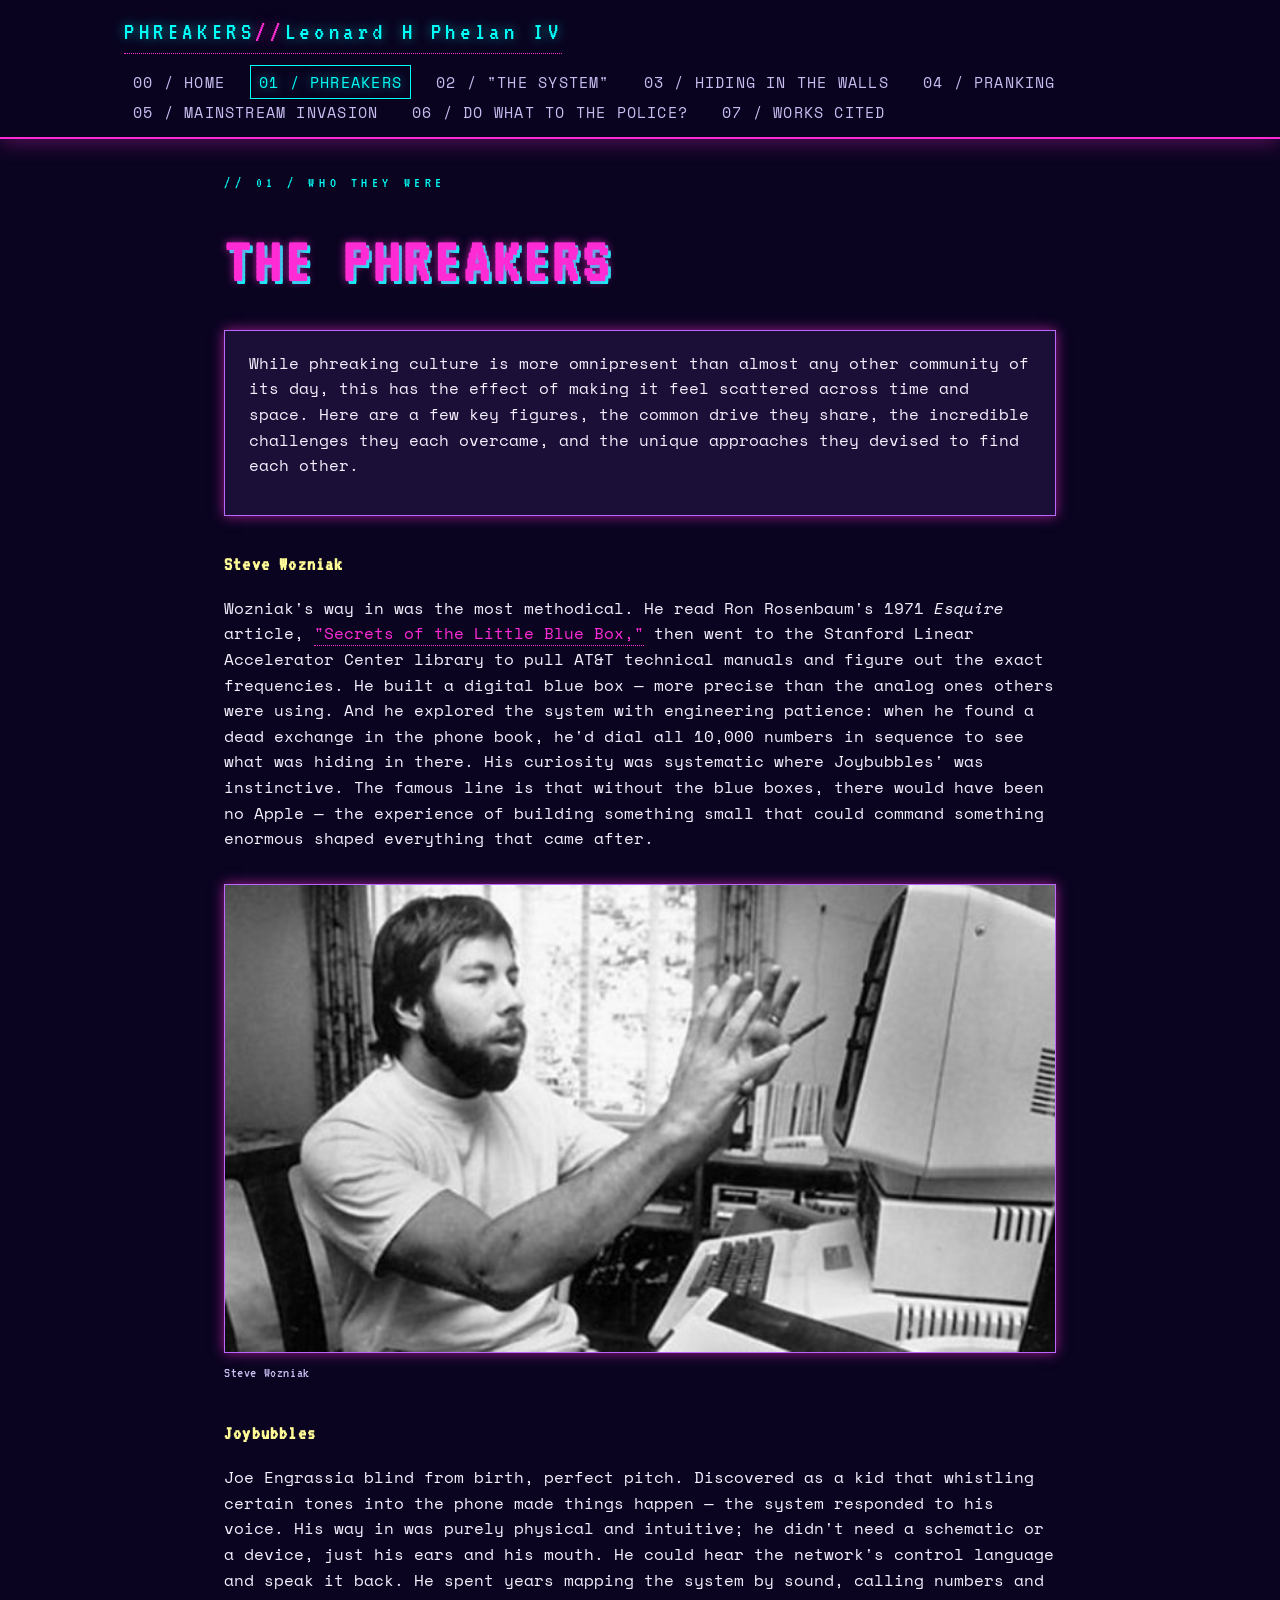
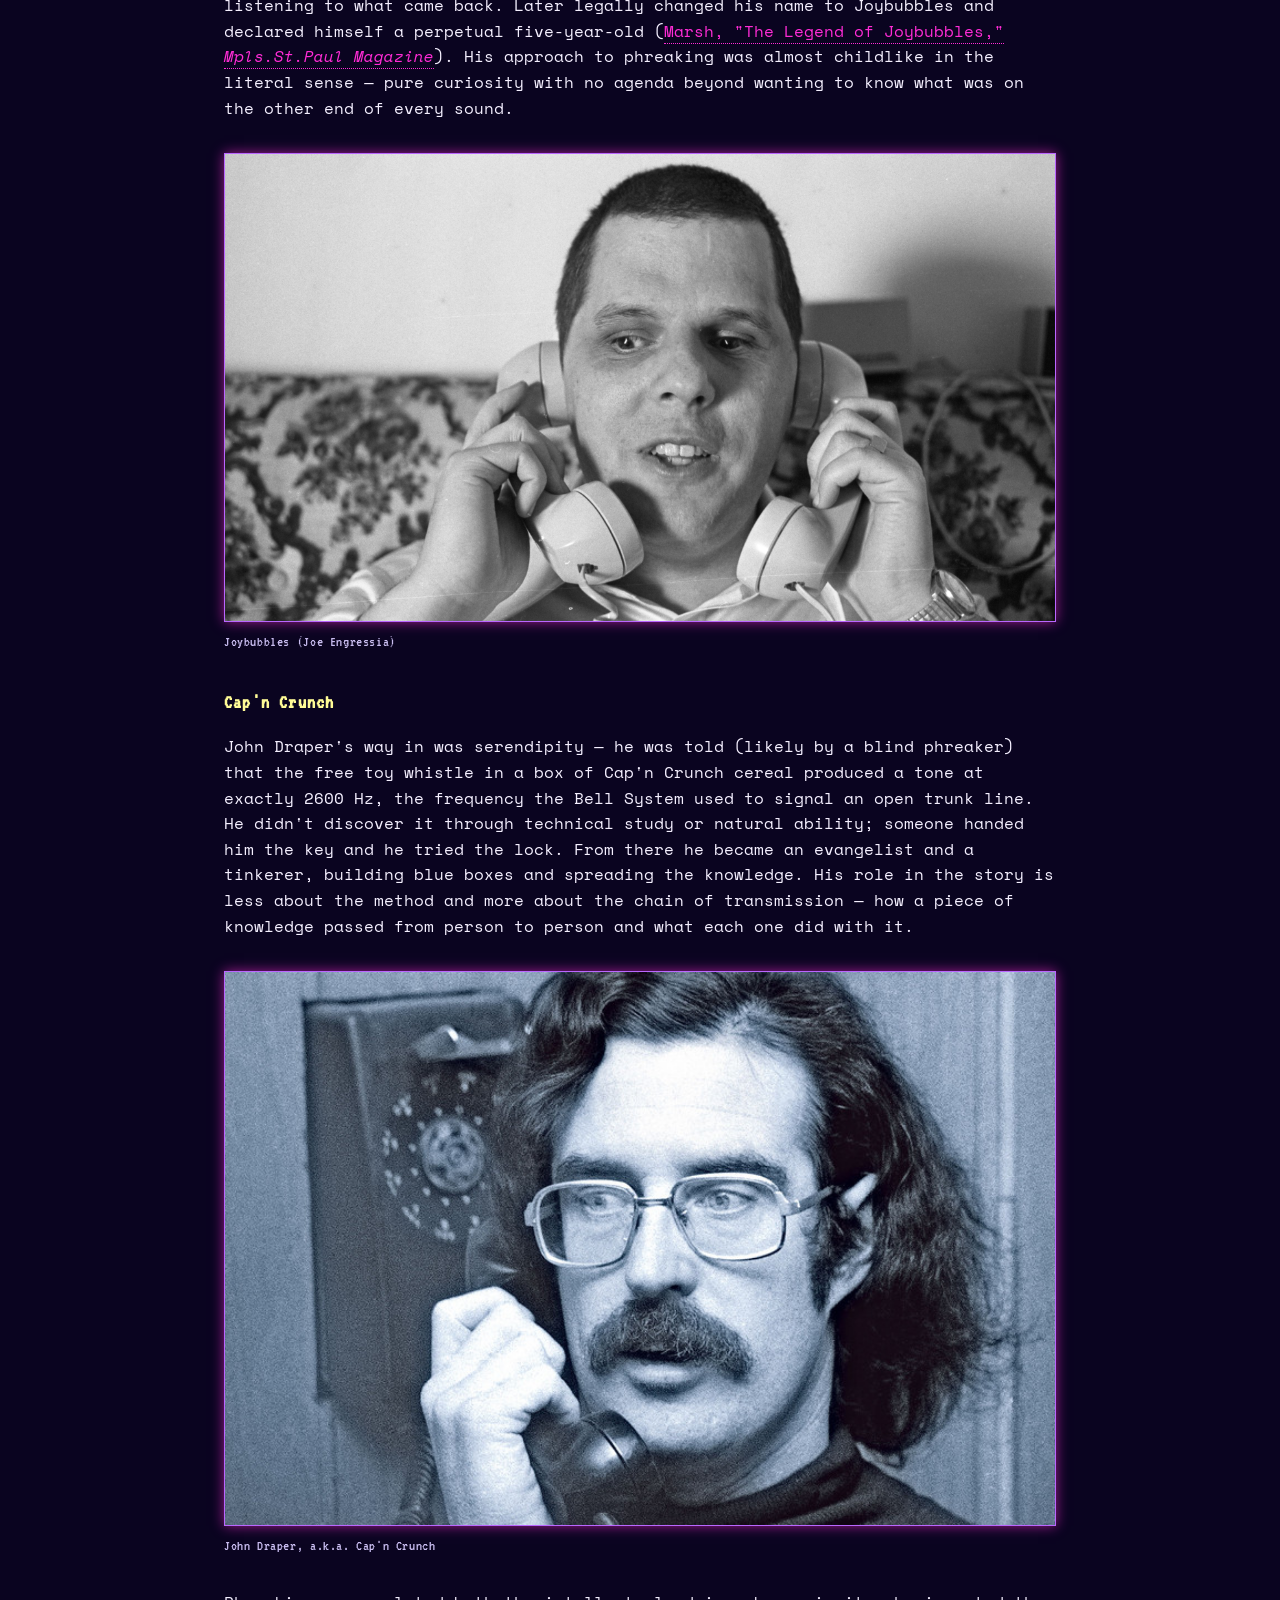
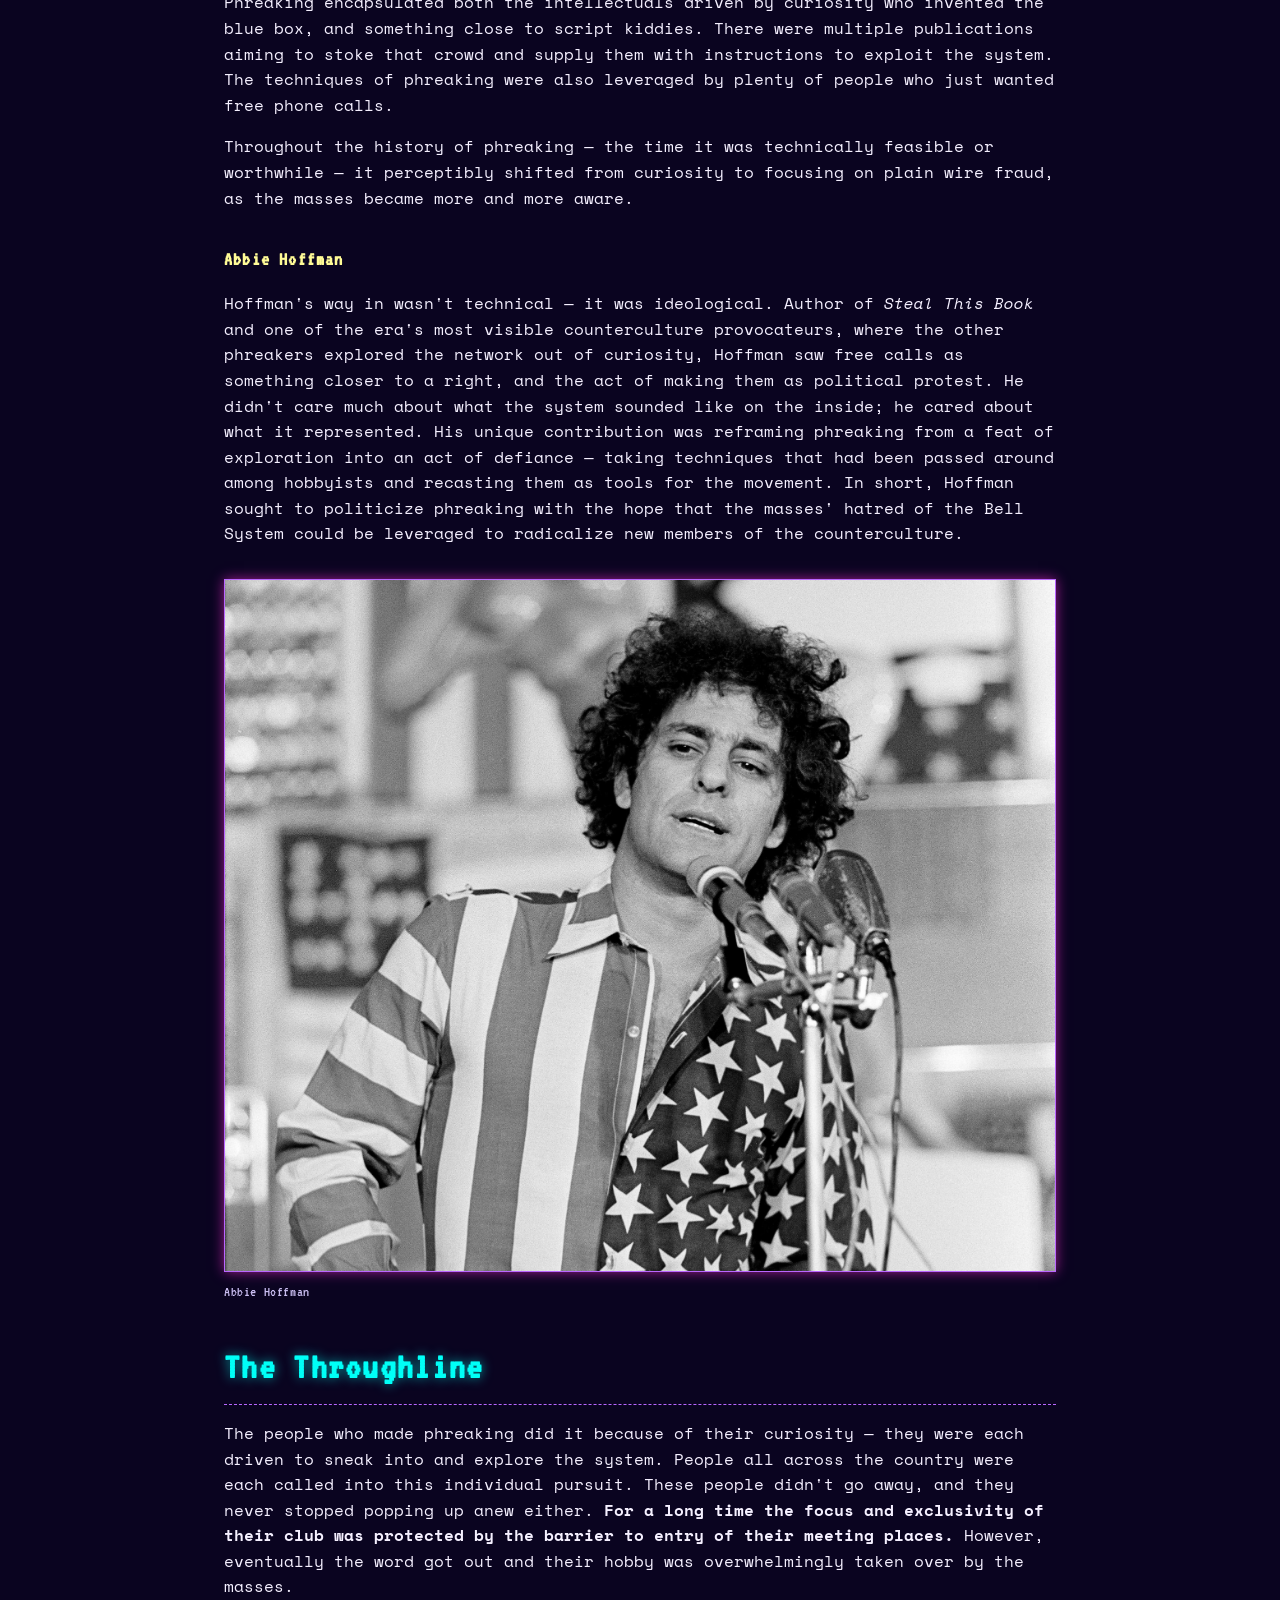
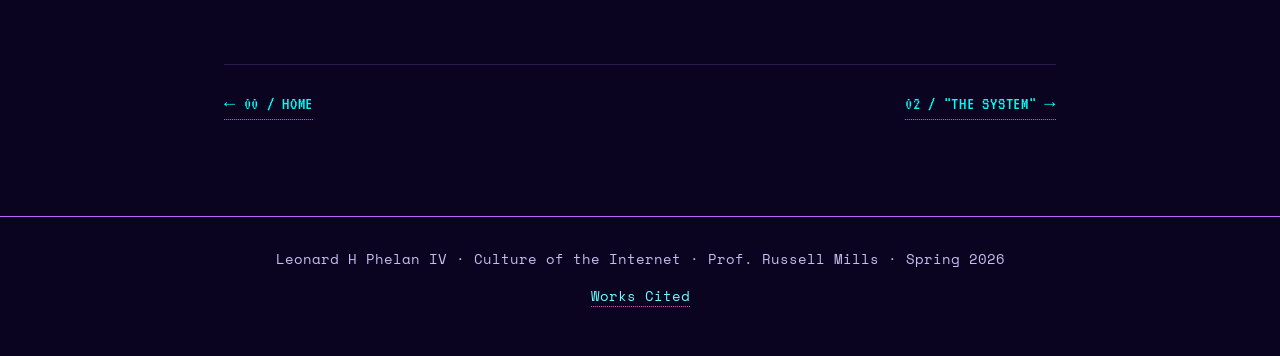
<file: pages/phreakers.html>
<!doctype html>
<html lang="en">
<head>
  <meta charset="utf-8" />
  <meta name="viewport" content="width=device-width, initial-scale=1" />
  <title>The Phreakers // PHREAKERS // Research Project</title>
  <link rel="icon" type="image/png" href="/assets/favicon.png" />
  <link rel="preconnect" href="https://fonts.googleapis.com" />
  <link rel="preconnect" href="https://fonts.gstatic.com" crossorigin />
  <link rel="stylesheet" href="https://fonts.googleapis.com/css2?family=VT323&family=Space+Mono:wght@400;700&display=swap" />
  <link rel="stylesheet" href="/css/theme.css" />
</head>
<body>
  <div id="site-header"></div>

  <main class="page">
    <p class="section-label">// 01 / who they were</p>
    <h1>THE PHREAKERS</h1>

    <div class="card">
      <p>
        While phreaking culture is more omnipresent than almost any other community
        of its day, this has the effect of making it feel scattered across time and
        space. Here are a few key figures, the common drive they share, the incredible
        challenges they each overcame, and the unique approaches they devised to find
        each other.
      </p>
    </div>

    <h3>Steve Wozniak</h3>
    <p>
      Wozniak's way in was the most methodical. He read Ron Rosenbaum's 1971
      <em>Esquire</em> article,
      <a href="/documents/rosenbaum1971.pdf">"Secrets of the Little Blue Box,"</a>
      then went to the Stanford Linear Accelerator Center library to pull AT&amp;T
      technical manuals and figure out the exact frequencies. He built a digital
      blue box — more precise than the analog ones others were using. And he explored
      the system with engineering patience: when he found a dead exchange in the phone
      book, he'd dial all 10,000 numbers in sequence to see what was hiding in there.
      His curiosity was systematic where Joybubbles' was instinctive. The famous line
      is that without the blue boxes, there would have been no Apple — the experience
      of building something small that could command something enormous shaped
      everything that came after.
    </p>

    <figure>
      <img src="/images/woz.jpeg" alt="Steve Wozniak" />
      <figcaption>Steve Wozniak</figcaption>
    </figure>

    <h3>Joybubbles</h3>
    <p>
      Joe Engrassia blind from birth, perfect pitch. Discovered as a kid that whistling certain
      tones into the phone made things happen — the system responded to his voice.
      His way in was purely physical and intuitive; he didn't need a schematic or a
      device, just his ears and his mouth. He could hear the network's control
      language and speak it back. He spent years mapping the system by sound, calling
      numbers and listening to what came back. Later legally changed his name to
      Joybubbles and declared himself a perpetual five-year-old
      (<a href="https://mspmag.com/arts-and-culture/the-legend-of-joybubbles/">Marsh,
      "The Legend of Joybubbles," <em>Mpls.St.Paul Magazine</em></a>). His approach
      to phreaking was almost childlike in the literal sense — pure curiosity with no
      agenda beyond wanting to know what was on the other end of every sound.
    </p>

    <figure>
      <img src="/images/joybubbles.png" alt="Portrait of Joybubbles" />
      <figcaption>Joybubbles (Joe Engressia)</figcaption>
    </figure>

    <h3>Cap'n Crunch</h3>
    <p>
      John Draper's way in was serendipity — he was told (likely by a blind phreaker)
      that the free toy whistle in a box of Cap'n Crunch cereal produced a tone at
      exactly 2600 Hz, the frequency the Bell System used to signal an open trunk
      line. He didn't discover it through technical study or natural ability; someone
      handed him the key and he tried the lock. From there he became an evangelist
      and a tinkerer, building blue boxes and spreading the knowledge. His role in
      the story is less about the method and more about the chain of transmission —
      how a piece of knowledge passed from person to person and what each one did
      with it.
    </p>
    <figure>
      <img src="/images/draper.jpg" alt="John Draper, also known as Cap'n Crunch" />
      <figcaption>John Draper, a.k.a. Cap'n Crunch</figcaption>
    </figure>

    <p>
      Phreaking encapsulated both the intellectuals driven by curiosity who invented
      the blue box, and something close to script kiddies. There were multiple
      publications aiming to stoke that crowd and supply them with instructions to
      exploit the system. The techniques of phreaking were also leveraged by plenty
      of people who just wanted free phone calls.
    </p>
    <p>
      Throughout the history of phreaking — the time it was technically feasible or
      worthwhile — it perceptibly shifted from curiosity to focusing on plain wire
      fraud, as the masses became more and more aware.
    </p>

    <h3>Abbie Hoffman</h3>
    <p>
      Hoffman's way in wasn't technical — it was ideological. Author of
      <em>Steal This Book</em> and one of the era's most visible counterculture
      provocateurs, where the other phreakers explored the network out of curiosity,
      Hoffman saw free calls as something closer to a right, and the act of making
      them as political protest. He didn't care much about what the system sounded
      like on the inside; he cared about what it represented. His unique contribution
      was reframing phreaking from a feat of exploration into an act of defiance —
      taking techniques that had been passed around among hobbyists and recasting them
      as tools for the movement. In short, Hoffman sought to politicize phreaking with
      the hope that the masses' hatred of the Bell System could be leveraged to
      radicalize new members of the counterculture.
    </p>

    <figure>
      <img src="/images/hoffman.jpg" alt="Abbie Hoffman" />
      <figcaption>Abbie Hoffman</figcaption>
    </figure>

    <h2>The Throughline</h2>
    <p>
      The people who made phreaking did it because of their curiosity — they were
      each driven to sneak into and explore the system. People all across the country
      were each called into this individual pursuit. These people didn't go away, and
      they never stopped popping up anew either. <strong>For a long time the focus and
      exclusivity of their club was protected by the barrier to entry of their meeting
      places.</strong> However, eventually the word got out and their hobby was
      overwhelmingly taken over by the masses.
    </p>
  </main>

  <div id="site-footer"></div>
  <script src="/js/nav.js"></script>
</body>
</html>
</file>
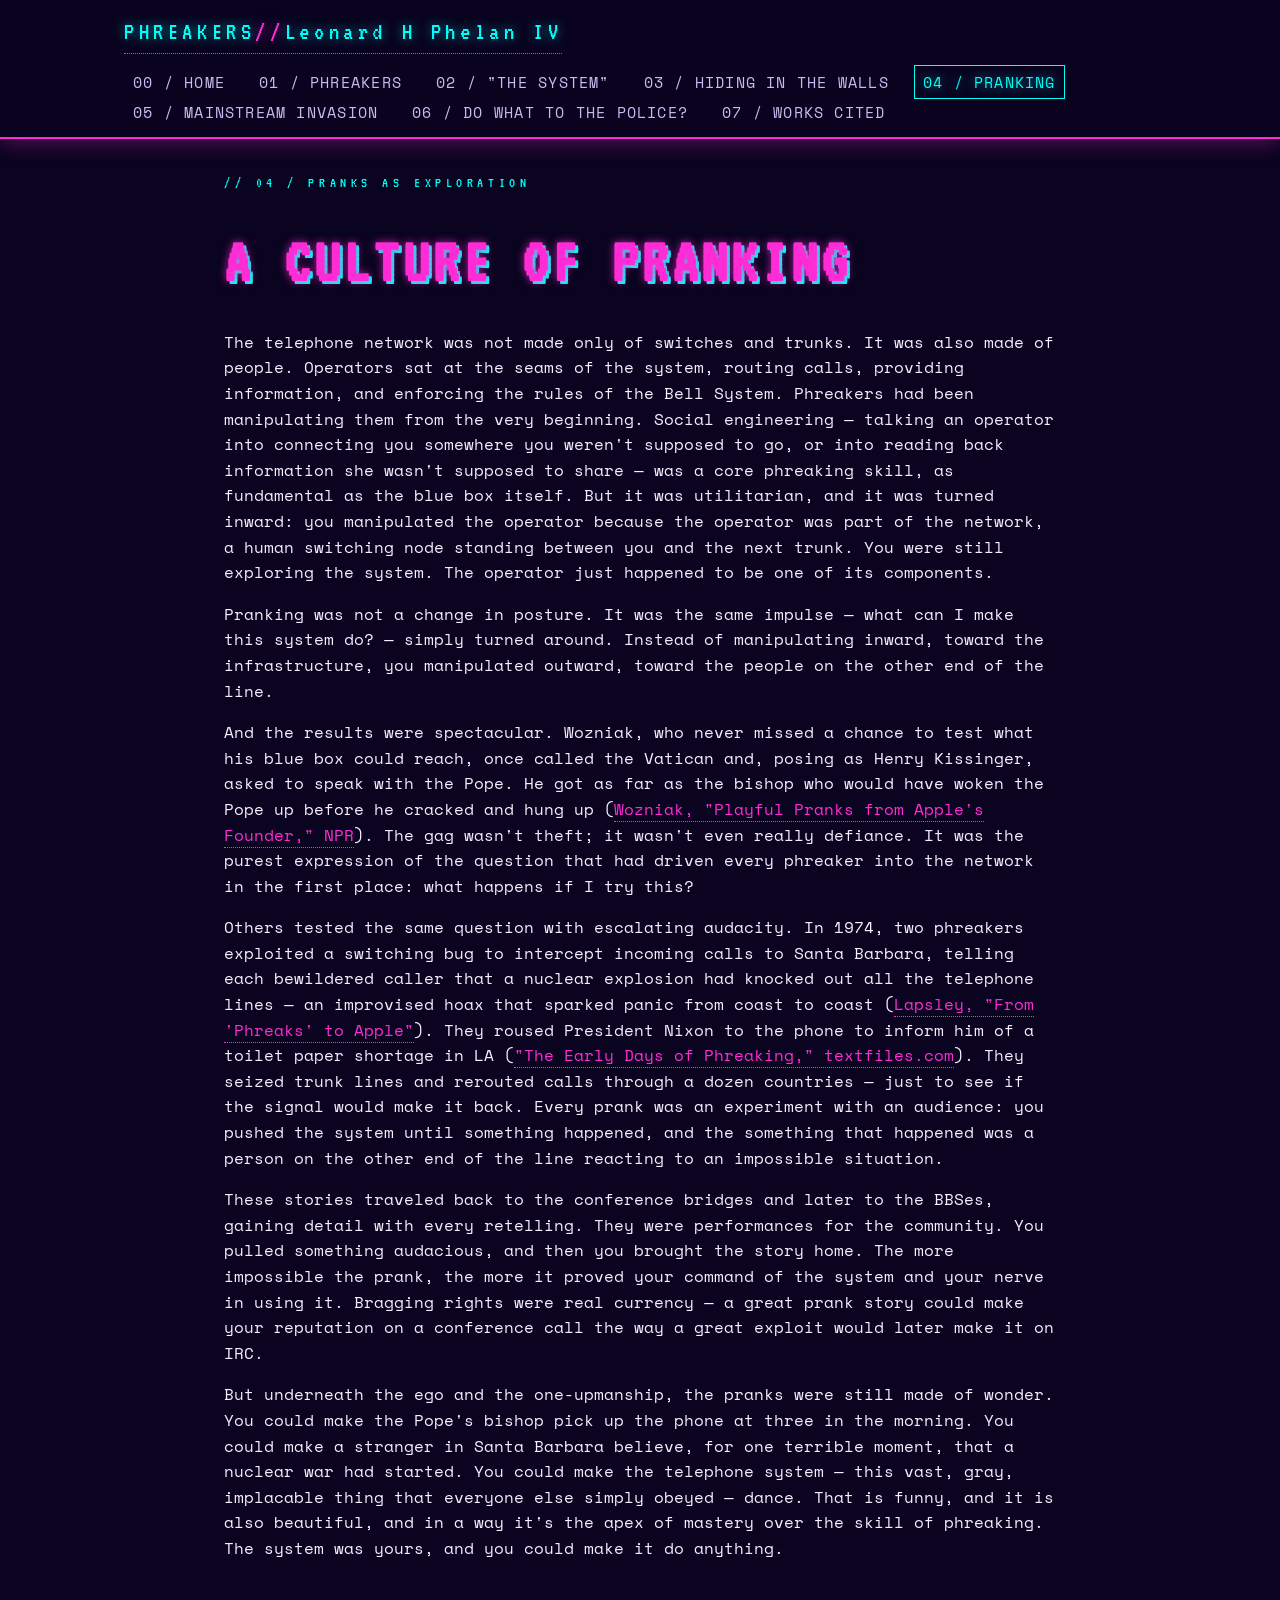
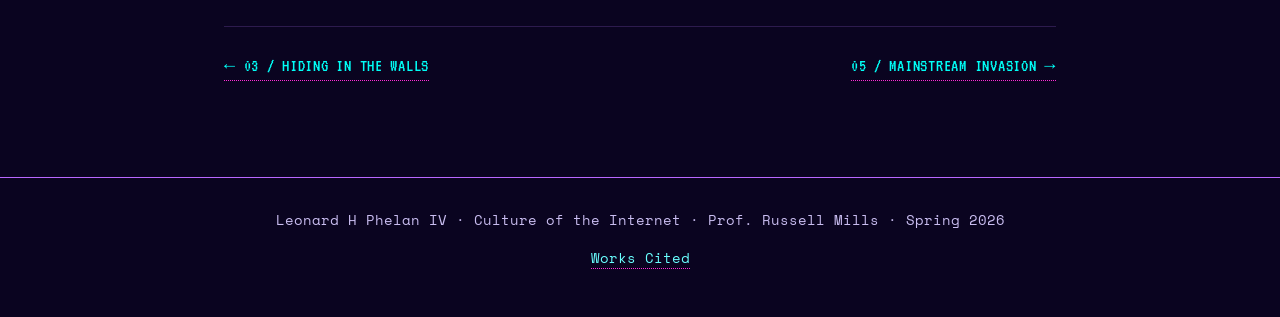
<file: pages/pranking.html>
<!doctype html>
<html lang="en">
<head>
  <meta charset="utf-8" />
  <meta name="viewport" content="width=device-width, initial-scale=1" />
  <title>A Culture of Pranking // PHREAKERS // Research Project</title>
  <link rel="icon" type="image/png" href="/assets/favicon.png" />
  <link rel="preconnect" href="https://fonts.googleapis.com" />
  <link rel="preconnect" href="https://fonts.gstatic.com" crossorigin />
  <link rel="stylesheet" href="https://fonts.googleapis.com/css2?family=VT323&family=Space+Mono:wght@400;700&display=swap" />
  <link rel="stylesheet" href="/css/theme.css" />
</head>
<body>
  <div id="site-header"></div>

  <main class="page">
    <p class="section-label">// 04 / pranks as exploration</p>
    <h1>A CULTURE OF PRANKING</h1>

    <p>
      The telephone network was not made only of switches and trunks. It was also
      made of people. Operators sat at the seams of the system, routing calls,
      providing information, and enforcing the rules of the Bell System. Phreakers
      had been manipulating them from the very beginning. Social engineering —
      talking an operator into connecting you somewhere you weren't supposed to go,
      or into reading back information she wasn't supposed to share — was a core
      phreaking skill, as fundamental as the blue box itself. But it was utilitarian,
      and it was turned inward: you manipulated the operator because the operator was
      part of the network, a human switching node standing between you and the next
      trunk. You were still exploring the system. The operator just happened to be one
      of its components.
    </p>
    <p>
      Pranking was not a change in posture. It was the same impulse — what can I make
      this system do? — simply turned around. Instead of manipulating inward, toward
      the infrastructure, you manipulated outward, toward the people on the other end
      of the line.
    </p>
    <p>
      And the results were spectacular. Wozniak, who never missed a chance to test
      what his blue box could reach, once called the Vatican and, posing as Henry
      Kissinger, asked to speak with the Pope. He got as far as the bishop who would
      have woken the Pope up before he cracked and hung up
      (<a href="https://www.npr.org/2009/01/03/98977379/playful-pranks-from-apples-founder">Wozniak,
      "Playful Pranks from Apple's Founder," NPR</a>). The gag wasn't theft; it
      wasn't even really defiance. It was the purest expression of the question that
      had driven every phreaker into the network in the first place: what happens if
      I try this?
    </p>
    <p>
      Others tested the same question with escalating audacity. In 1974, two phreakers
      exploited a switching bug to intercept incoming calls to Santa Barbara, telling
      each bewildered caller that a nuclear explosion had knocked out all the telephone
      lines — an improvised hoax that sparked panic from coast to coast
      (<a href="https://www.salon.com/2013/02/16/from_phreaks_to_apple_steve_jobs_and_steve_wozniaks_eureka_moment/">Lapsley, "From 'Phreaks' to Apple"</a>).
      They roused President Nixon to the phone to inform him of a toilet paper shortage
      in LA
      (<a href="http://www.textfiles.com/phreak/PHREAKING/phreakh.ist">"The Early Days
      of Phreaking," textfiles.com</a>). They seized trunk lines and rerouted calls
      through a dozen countries — just to see if the signal would make it back. Every
      prank was an experiment with an audience: you pushed the system until something
      happened, and the something that happened was a person on the other end of the
      line reacting to an impossible situation.
    </p>
    <p>
      These stories traveled back to the conference bridges and later to the BBSes,
      gaining detail with every retelling. They were performances for the community.
      You pulled something audacious, and then you brought the story home. The more
      impossible the prank, the more it proved your command of the system and your
      nerve in using it. Bragging rights were real currency — a great prank story could
      make your reputation on a conference call the way a great exploit would later
      make it on IRC.
    </p>
    <p>
      But underneath the ego and the one-upmanship, the pranks were still made of
      wonder. You could make the Pope's bishop pick up the phone at three in the
      morning. You could make a stranger in Santa Barbara believe, for one terrible
      moment, that a nuclear war had started. You could make the telephone system —
      this vast, gray, implacable thing that everyone else simply obeyed — dance. That
      is funny, and it is also beautiful, and in a way it's the apex of mastery over
      the skill of phreaking. The system was yours, and you could make it do anything.
    </p>
  </main>

  <div id="site-footer"></div>
  <script src="/js/nav.js"></script>
</body>
</html>
</file>
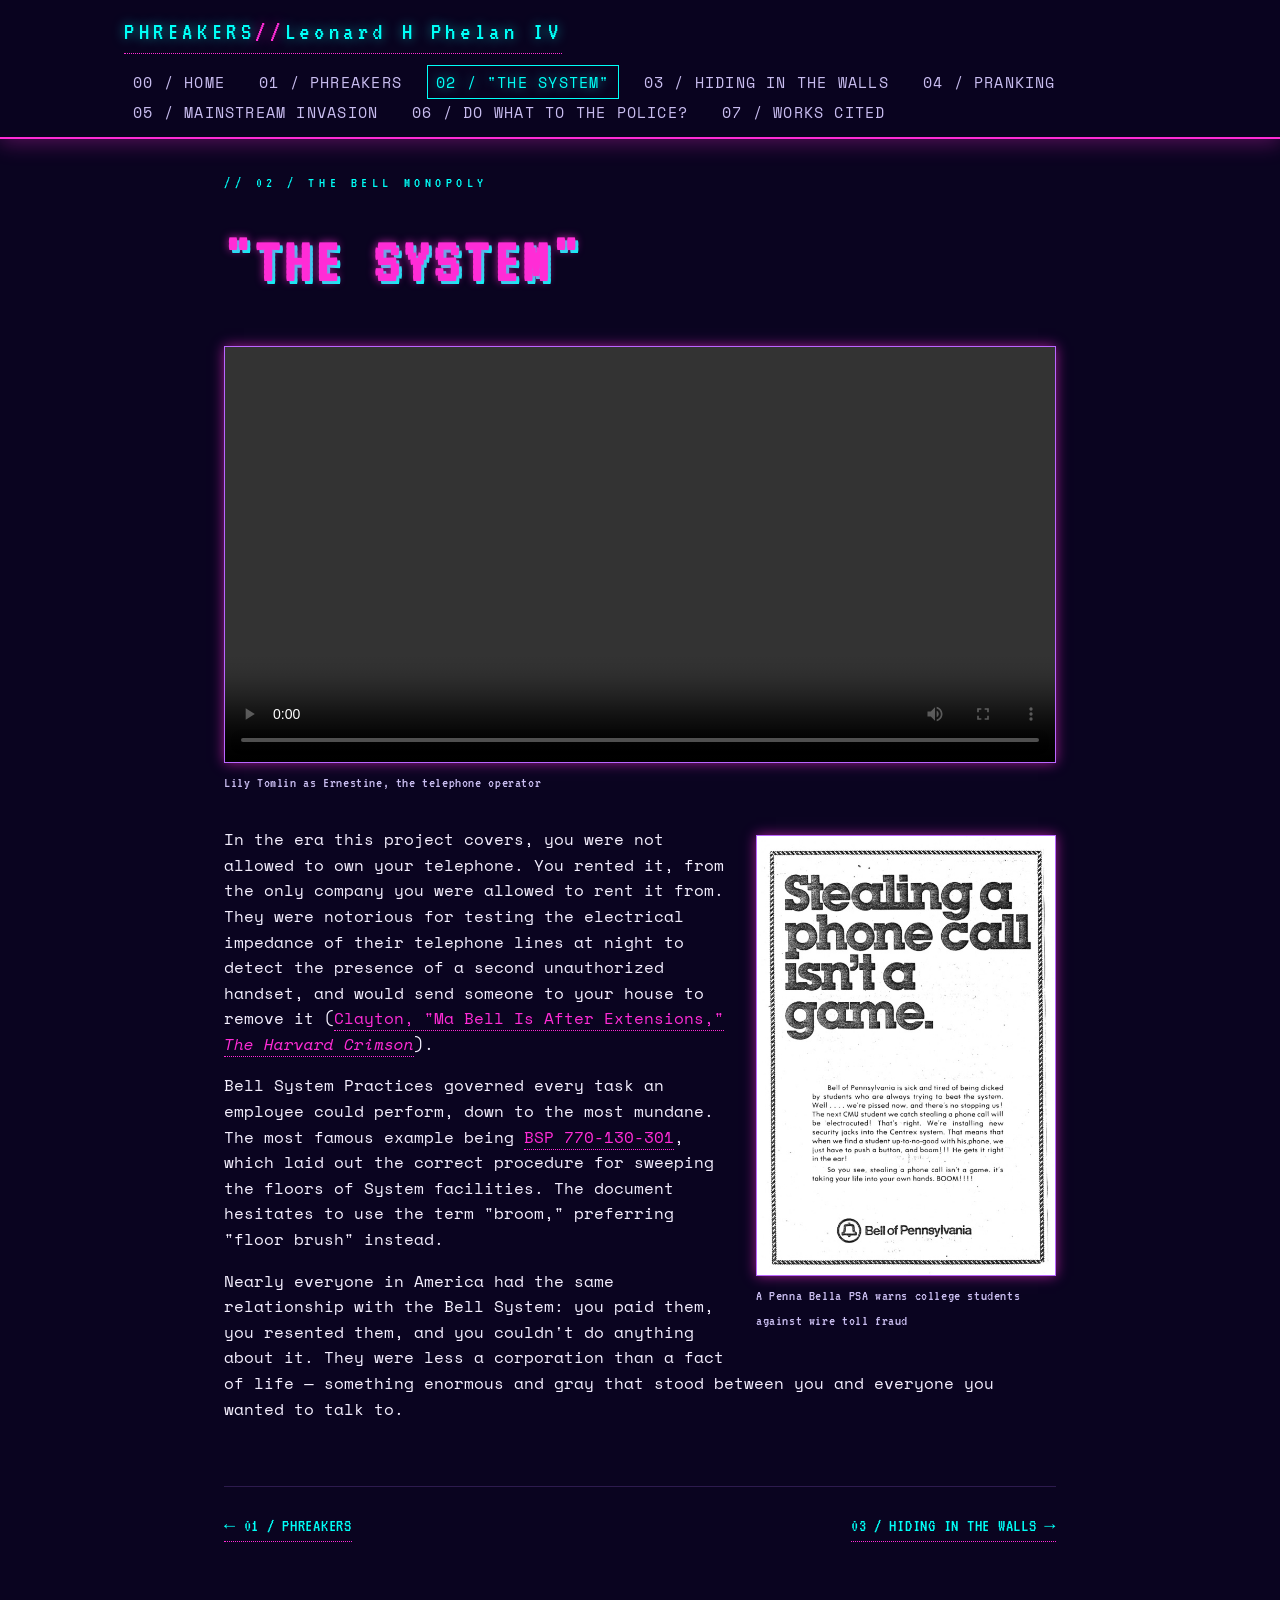
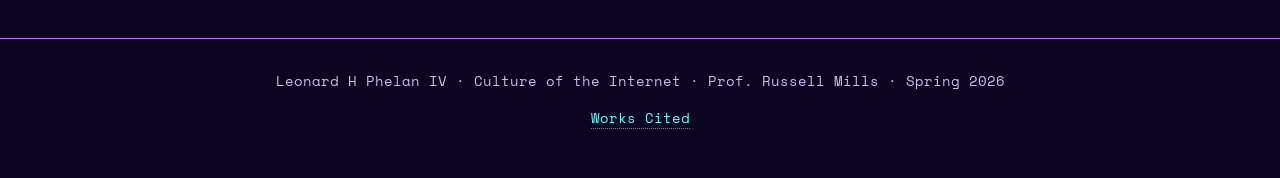
<file: pages/the-system.html>
<!doctype html>
<html lang="en">
<head>
  <meta charset="utf-8" />
  <meta name="viewport" content="width=device-width, initial-scale=1" />
  <title>"The System" // PHREAKERS // Research Project</title>
  <link rel="icon" type="image/png" href="/assets/favicon.png" />
  <link rel="preconnect" href="https://fonts.googleapis.com" />
  <link rel="preconnect" href="https://fonts.gstatic.com" crossorigin />
  <link rel="stylesheet" href="https://fonts.googleapis.com/css2?family=VT323&family=Space+Mono:wght@400;700&display=swap" />
  <link rel="stylesheet" href="/css/theme.css" />
</head>
<body>
  <div id="site-header"></div>

  <main class="page">
    <p class="section-label">// 02 / the bell monopoly</p>
    <h1>"THE SYSTEM"</h1>

    <figure>
      <video controls preload="metadata">
        <source src="/assets/ernestine_telephone_operator.mp4" type="video/mp4" />
      </video>
      <figcaption>Lily Tomlin as Ernestine, the telephone operator</figcaption>
    </figure>

    <figure class="fig-right">
      <img src="/images/phreak-psa-ad.jpg" alt="A Penna Bella PSA warns college students against wire toll fraud" class="zoomable" />
      <figcaption>A Penna Bella PSA warns college students against wire toll fraud</figcaption>
    </figure>

    <p>
      In the era this project covers, you were not allowed to own your telephone.
      You rented it, from the only company you were allowed to rent it from. They
      were notorious for testing the electrical impedance of their telephone lines
      at night to detect the presence of a second unauthorized handset, and would
      send someone to your house to remove it
      (<a href="https://www.thecrimson.com/article/1973/10/27/ma-bell-is-after-extensions-pif/">Clayton,
      "Ma Bell Is After Extensions," <em>The Harvard Crimson</em></a>).
    </p>
    <p>
      Bell System Practices governed every task an employee could perform, down to
      the most mundane. The most famous example being
      <a href="/documents/770-130-301_i2_Aug52_Sweeping_tci_ocr.pdf">BSP 770-130-301</a>,
      which laid out the correct procedure for sweeping the floors of System
      facilities. The document hesitates to use the term "broom," preferring
      "floor brush" instead.
    </p>
    <p>
      Nearly everyone in America had the same relationship with the Bell System:
      you paid them, you resented them, and you couldn't do anything about it. They
      were less a corporation than a fact of life — something enormous and gray that
      stood between you and everyone you wanted to talk to.
    </p>
  </main>

  <div id="site-footer"></div>
  <script src="/js/nav.js"></script>
</body>
</html>
</file>
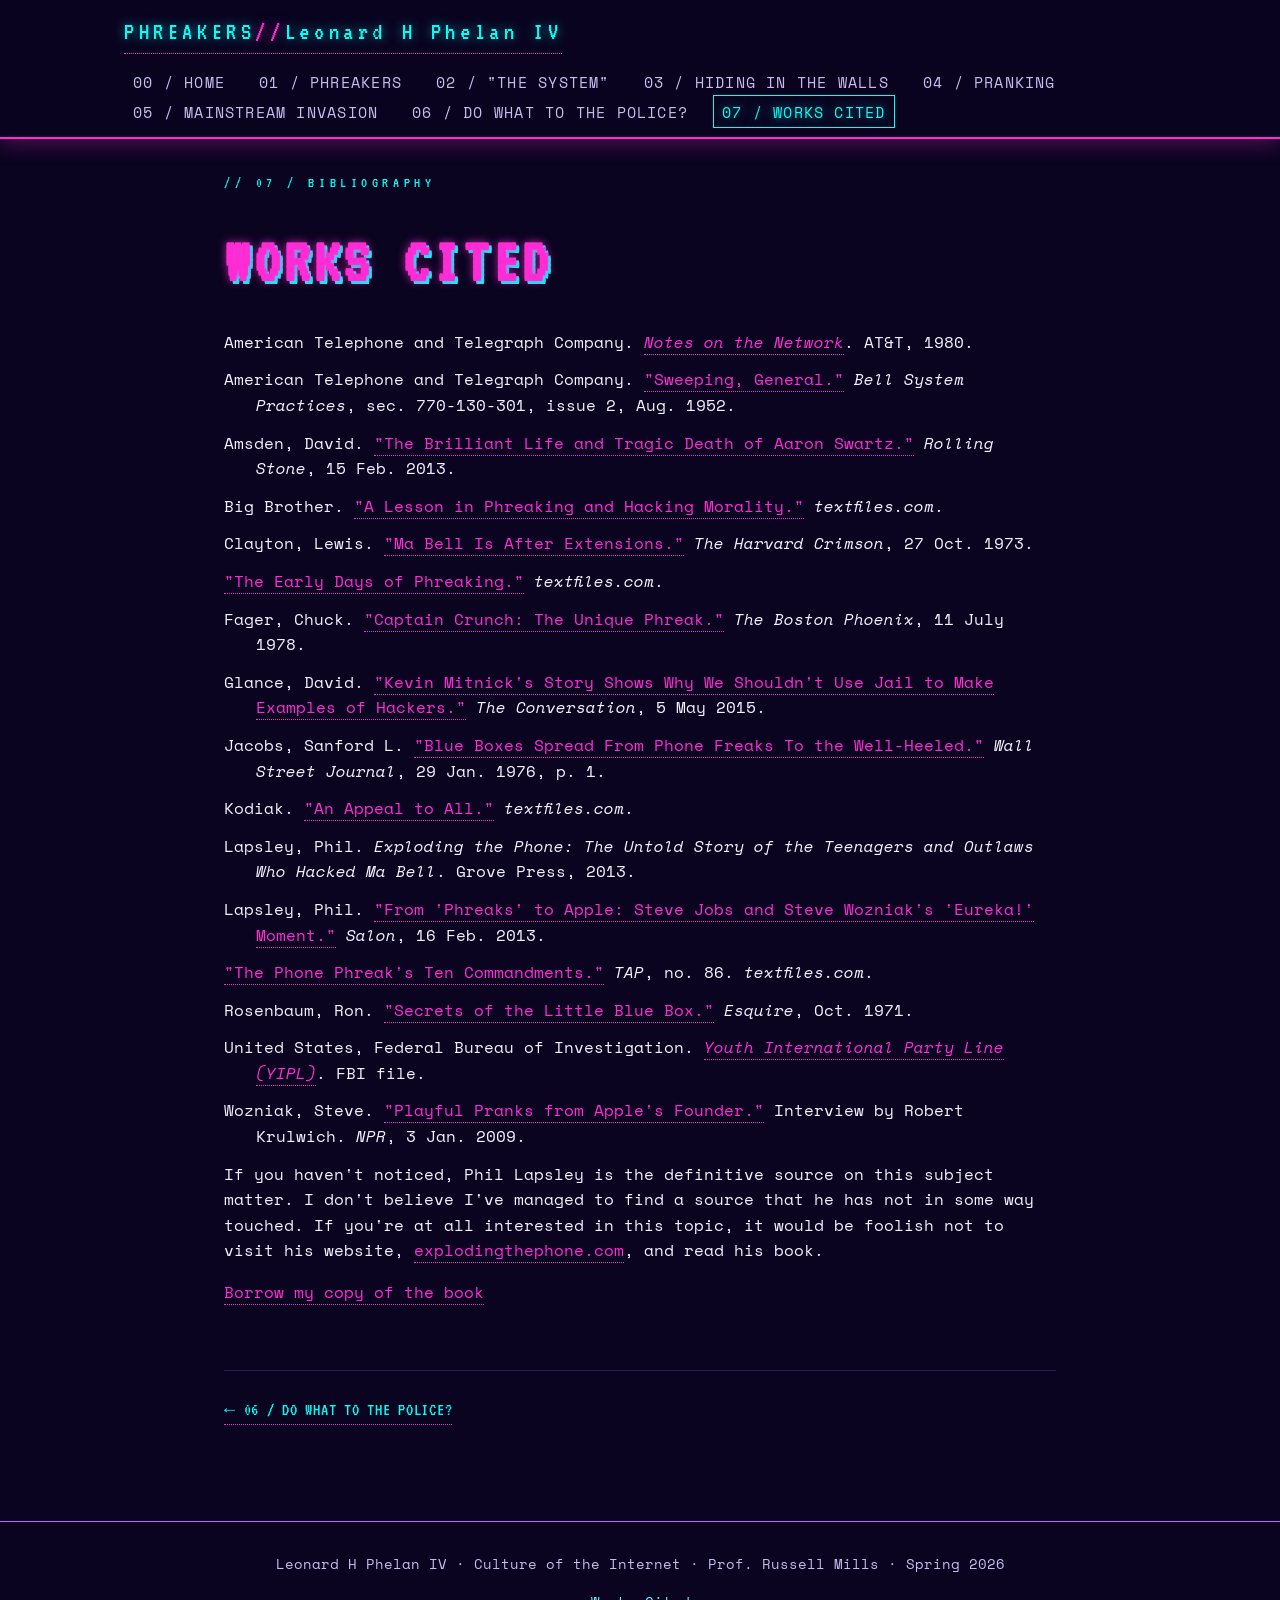
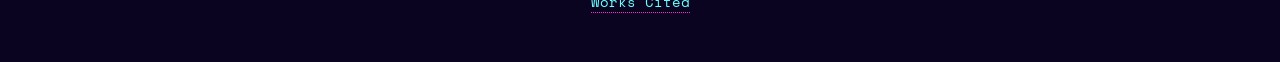
<file: pages/works-cited.html>
<!doctype html>
<html lang="en">
<head>
  <meta charset="utf-8" />
  <meta name="viewport" content="width=device-width, initial-scale=1" />
  <title>Works Cited // PHREAKERS // Research Project</title>
  <link rel="icon" type="image/png" href="/assets/favicon.png" />
  <link rel="preconnect" href="https://fonts.googleapis.com" />
  <link rel="preconnect" href="https://fonts.gstatic.com" crossorigin />
  <link rel="stylesheet" href="https://fonts.googleapis.com/css2?family=VT323&family=Space+Mono:wght@400;700&display=swap" />
  <link rel="stylesheet" href="/css/theme.css" />
</head>
<body>
  <div id="site-header"></div>

  <main class="page">
    <p class="section-label">// 07 / bibliography</p>
    <h1>WORKS CITED</h1>

    <div class="works-cited">
      <p>
        American Telephone and Telegraph Company.
        <a href="/documents/notn1980.pdf"><em>Notes on the Network</em></a>.
        AT&amp;T, 1980.
      </p>
      <p>
        American Telephone and Telegraph Company.
        <a href="/documents/770-130-301_i2_Aug52_Sweeping_tci_ocr.pdf">"Sweeping,
        General."</a> <em>Bell System Practices</em>, sec. 770-130-301, issue 2,
        Aug. 1952.
      </p>
      <p>
        Amsden, David.
        <a href="https://www.rollingstone.com/culture/culture-news/the-brilliant-life-and-tragic-death-of-aaron-swartz-177191/">"The
        Brilliant Life and Tragic Death of Aaron Swartz."</a> <em>Rolling Stone</em>,
        15 Feb. 2013.
      </p>
      <p>
        Big Brother.
        <a href="http://www.textfiles.com/phreak/PHREAKING/morality.txt">"A Lesson
        in Phreaking and Hacking Morality."</a> <em>textfiles.com</em>.
      </p>
      <p>
        Clayton, Lewis.
        <a href="https://www.thecrimson.com/article/1973/10/27/ma-bell-is-after-extensions-pif/">"Ma
        Bell Is After Extensions."</a> <em>The Harvard Crimson</em>, 27 Oct. 1973.
      </p>
      <p>
        <a href="http://www.textfiles.com/phreak/PHREAKING/phreakh.ist">"The Early
        Days of Phreaking."</a> <em>textfiles.com</em>.
      </p>
      <p>
        Fager, Chuck.
        <a href="https://thephoenix.com/boston/news/22802-captain-crunch-the-unique-phreak/">"Captain
        Crunch: The Unique Phreak."</a> <em>The Boston Phoenix</em>, 11 July 1978.
      </p>
      <p>
        Glance, David.
        <a href="https://theconversation.com/kevin-mitnicks-story-shows-why-we-shouldnt-use-jail-to-make-examples-of-hackers-41038">"Kevin
        Mitnick's Story Shows Why We Shouldn't Use Jail to Make Examples of
        Hackers."</a> <em>The Conversation</em>, 5 May 2015.
      </p>
      <p>
        Jacobs, Sanford L.
        <a href="https://historyofphonephreaking.org/docs/jacobs1976.pdf">"Blue
        Boxes Spread From Phone Freaks To the Well-Heeled."</a> <em>Wall Street
        Journal</em>, 29 Jan. 1976, p. 1.
      </p>
      <p>
        Kodiak.
        <a href="http://www.textfiles.com/phreak/PHREAKING/appeal1">"An Appeal to
        All."</a> <em>textfiles.com</em>.
      </p>
      <p>
        Lapsley, Phil. <em>Exploding the Phone: The Untold Story of the Teenagers
        and Outlaws Who Hacked Ma Bell</em>. Grove Press, 2013.
      </p>
      <p>
        Lapsley, Phil.
        <a href="https://www.salon.com/2013/02/16/from_phreaks_to_apple_steve_jobs_and_steve_wozniaks_eureka_moment/">"From
        'Phreaks' to Apple: Steve Jobs and Steve Wozniak's 'Eureka!' Moment."</a>
        <em>Salon</em>, 16 Feb. 2013.
      </p>
      <p>
        <a href="http://www.textfiles.com/phreak/PHREAKING/commandm.ent">"The Phone
        Phreak's Ten Commandments."</a> <em>TAP</em>, no. 86. <em>textfiles.com</em>.
      </p>
      <p>
        Rosenbaum, Ron.
        <a href="/documents/rosenbaum1971.pdf">"Secrets of the Little Blue Box."</a>
        <em>Esquire</em>, Oct. 1971.
      </p>
      <p>
        United States, Federal Bureau of Investigation.
        <a href="/documents/yipl-fbi.pdf"><em>Youth International Party Line
        (YIPL)</em></a>. FBI file.
      </p>
      <p>
        Wozniak, Steve.
        <a href="https://www.npr.org/2009/01/03/98977379/playful-pranks-from-apples-founder">"Playful
        Pranks from Apple's Founder."</a> Interview by Robert Krulwich. <em>NPR</em>,
        3 Jan. 2009.
      </p>
    </div>

    <p>
      If you haven't noticed, Phil Lapsley is the definitive source on this
      subject matter. I don't believe I've managed to find a source that he has
      not in some way touched. If you're at all interested in this topic, it
      would be foolish not to visit his website,
      <a href="https://explodingthephone.com">explodingthephone.com</a>, and read
      his book.
    </p>
    <p>
      <a href="/documents/Exploding the Phone_ The Untold Story of t - Lapsley, Phil.epub">Borrow my copy of the book</a>
    </p>
  </main>

  <div id="site-footer"></div>
  <script src="/js/nav.js"></script>
</body>
</html>
</file>
<file: css/theme.css>
/* ============================================================
   PHREAKERS // vaporwave theme
   palette + typography + base elements
   ============================================================ */

:root {
  --bg-deep:      #0a0420;
  --bg:           #1a0933;
  --bg-soft:      #2d1b4e;
  --grid:         #ff2cd6;
  --magenta:      #ff2cd6;
  --cyan:         #00fff7;
  --cyan-soft:    #6affff;
  --violet:       #b967ff;
  --yellow:       #fffb96;
  --ink:          #f5f0ff;
  --ink-dim:      #c9bdf0;
  --shadow-pink:  0 0 12px rgba(255, 44, 214, 0.6);
  --shadow-cyan:  0 0 12px rgba(0, 255, 247, 0.6);

  --font-display: "VT323", "IBM Plex Mono", "Courier New", monospace;
  --font-body:    "Space Mono", "IBM Plex Mono", "Courier New", monospace;
}

* { box-sizing: border-box; }

html, body {
  margin: 0;
  padding: 0;
  background: var(--bg-deep);
  color: var(--ink);
  font-family: var(--font-body);
  font-size: 16px;
  line-height: 1.6;
  min-height: 100vh;
}

/* ------------------------------------------------------------
   background — sun + grid horizon, fixed behind everything
   ------------------------------------------------------------ */
body::before {
  content: "";
  position: fixed;
  inset: 0;
  z-index: -2;
  background:
    radial-gradient(ellipse at 50% 38%, rgba(255, 44, 214, 0.35) 0%, transparent 45%),
    radial-gradient(ellipse at 50% 70%, rgba(0, 255, 247, 0.18) 0%, transparent 55%),
    linear-gradient(180deg, #0a0420 0%, #1a0933 45%, #2d1b4e 70%, #ff2cd6 95%, #fffb96 100%);
}

body::after {
  content: "";
  position: fixed;
  inset: 0;
  z-index: -1;
  pointer-events: none;
  background:
    repeating-linear-gradient(
      0deg,
      transparent 0px,
      transparent 3px,
      rgba(0, 0, 0, 0.18) 3px,
      rgba(0, 0, 0, 0.18) 4px
    );
  mix-blend-mode: multiply;
  opacity: 0.55;
}

/* ------------------------------------------------------------
   layout
   ------------------------------------------------------------ */
.page {
  max-width: 880px;
  margin: 0 auto;
  padding: 2rem 1.5rem 6rem;
}

.site-header {
  border-bottom: 2px solid var(--magenta);
  box-shadow: 0 4px 20px rgba(255, 44, 214, 0.3);
  background: rgba(10, 4, 32, 0.85);
  backdrop-filter: blur(4px);
  position: sticky;
  top: 0;
  z-index: 10;
}

.site-header__inner {
  max-width: 1080px;
  margin: 0 auto;
  padding: 0.75rem 1.5rem;
  display: flex;
  align-items: center;
  justify-content: space-between;
  flex-wrap: wrap;
  gap: 1rem;
}

.site-header__brand {
  font-family: var(--font-display);
  font-size: 1.6rem;
  letter-spacing: 0.18em;
  color: var(--cyan);
  text-shadow: var(--shadow-cyan);
  text-decoration: none;
}

.site-header__brand span {
  color: var(--magenta);
  text-shadow: var(--shadow-pink);
}

.site-nav ul {
  list-style: none;
  margin: 0;
  padding: 0;
  display: flex;
  flex-wrap: wrap;
  gap: 0.25rem 1rem;
}

.site-nav a {
  color: var(--ink-dim);
  text-decoration: none;
  font-size: 0.95rem;
  letter-spacing: 0.08em;
  padding: 0.3rem 0.5rem;
  border: 1px solid transparent;
  transition: color 120ms, border-color 120ms, text-shadow 120ms;
}

@media (hover: hover) {
  .site-nav a:hover {
    color: var(--cyan);
    border-color: var(--cyan);
    text-shadow: var(--shadow-cyan);
  }
}

.site-nav a[aria-current="page"] {
  color: var(--cyan);
  border-color: var(--cyan);
  text-shadow: var(--shadow-cyan);
}

.site-footer {
  border-top: 1px solid var(--violet);
  padding: 2rem 1.5rem;
  text-align: center;
  font-size: 0.85rem;
  color: var(--ink-dim);
  background: rgba(10, 4, 32, 0.6);
}

.site-footer a { color: var(--cyan-soft); }

/* ------------------------------------------------------------
   typography
   ------------------------------------------------------------ */
h1, h2, h3 {
  font-family: var(--font-display);
  letter-spacing: 0.06em;
  margin: 2rem 0 1rem;
}

h1 {
  font-size: clamp(2.4rem, 6vw, 4rem);
  color: var(--magenta);
  text-shadow:
    0 0 8px rgba(255, 44, 214, 0.7),
    3px 3px 0 var(--cyan);
  margin-top: 1rem;
}

h2 {
  font-size: clamp(1.6rem, 3.5vw, 2.4rem);
  color: var(--cyan);
  text-shadow: var(--shadow-cyan);
  border-bottom: 1px dashed var(--violet);
  padding-bottom: 0.4rem;
  clear: both;
}

h3 {
  font-size: 1.25rem;
  color: var(--yellow);
}

a {
  color: var(--magenta);
  text-decoration: none;
  border-bottom: 1px dotted var(--magenta);
  transition: color 120ms, border-color 120ms;
}

a:hover {
  color: var(--cyan);
  border-bottom-color: var(--cyan);
}

p { margin: 0 0 1rem; }

blockquote {
  border-left: 3px solid var(--magenta);
  margin: 1.5rem 0;
  padding: 0.5rem 1rem;
  background: rgba(255, 44, 214, 0.08);
  color: var(--ink-dim);
  font-style: italic;
}

blockquote .attribution {
  font-style: normal;
  display: block;
  margin-top: 0.5rem;
  font-size: 0.9rem;
  color: var(--ink-dim);
  text-align: right;
}

code {
  font-family: var(--font-body);
  background: rgba(0, 255, 247, 0.1);
  border: 1px solid rgba(0, 255, 247, 0.3);
  padding: 0.05rem 0.35rem;
  font-size: 0.95em;
  color: var(--cyan-soft);
}

/* ------------------------------------------------------------
   reusable components
   ------------------------------------------------------------ */
.tagline {
  font-family: var(--font-display);
  font-size: 1.4rem;
  color: var(--yellow);
  letter-spacing: 0.2em;
  text-transform: uppercase;
  margin: 0 0 2rem;
  text-shadow: 2px 2px 0 var(--magenta);
}

.card {
  border: 1px solid var(--violet);
  background: rgba(45, 27, 78, 0.5);
  padding: 1.25rem 1.5rem;
  margin: 1rem 0;
  box-shadow: var(--shadow-pink);
}

.section-label {
  font-family: var(--font-display);
  font-size: 0.95rem;
  color: var(--cyan);
  letter-spacing: 0.3em;
  text-transform: uppercase;
}

.scanline-pad {
  position: relative;
  padding: 1rem;
}

/* ------------------------------------------------------------
   home: back button
   ------------------------------------------------------------ */
.section-row {
  display: flex;
  align-items: center;
  gap: 0.75rem;
  margin-top: 1rem;
}

.section-row .section-label {
  margin: 0;
}

.back-btn {
  font-family: var(--font-display);
  font-size: 1.4rem;
  letter-spacing: 0.2em;
  color: var(--cyan);
  text-decoration: none;
  border: none;
  border-bottom: none;
  white-space: nowrap;
  transition: color 120ms, text-shadow 120ms;
}

.back-btn:hover {
  color: var(--magenta);
  text-shadow: var(--shadow-pink);
  border-bottom: none;
}

/* ------------------------------------------------------------
   home: nav cards
   ------------------------------------------------------------ */
.nav-cards {
  display: grid;
  grid-template-columns: repeat(auto-fit, minmax(220px, 1fr));
  gap: 1rem;
  margin: 2rem 0;
}

.nav-card {
  display: block;
  border: 1px solid var(--cyan);
  background: rgba(0, 255, 247, 0.05);
  padding: 1.25rem;
  color: var(--ink);
  border-bottom: 1px solid var(--cyan);
  transition: transform 150ms, box-shadow 150ms, background 150ms;
}

.nav-card:hover {
  transform: translate(-2px, -2px);
  box-shadow: 4px 4px 0 var(--magenta);
  background: rgba(255, 44, 214, 0.08);
  color: var(--ink);
}

.nav-card__num {
  font-family: var(--font-display);
  font-size: 1.4rem;
  color: var(--magenta);
  letter-spacing: 0.15em;
}

.nav-card__title {
  font-family: var(--font-display);
  font-size: 1.4rem;
  color: var(--cyan);
  margin: 0.25rem 0 0.5rem;
}

.nav-card__blurb {
  font-size: 0.9rem;
  color: var(--ink-dim);
  margin: 0;
}

/* ------------------------------------------------------------
   responsive
   ------------------------------------------------------------ */
/* ------------------------------------------------------------
   figures and media
   ------------------------------------------------------------ */
figure {
  margin: 2rem 0;
  padding: 0;
}

figure img,
figure video {
  width: 100%;
  display: block;
  border: 1px solid var(--violet);
  box-shadow: var(--shadow-pink);
}

figcaption {
  font-family: var(--font-display);
  font-size: 0.95rem;
  color: var(--ink-dim);
  margin-top: 0.5rem;
  letter-spacing: 0.04em;
}

.fig-right {
  float: right;
  max-width: 300px;
  margin: 0.5rem 0 1.5rem 1.5rem;
}

/* ------------------------------------------------------------
   works cited (hanging indent)
   ------------------------------------------------------------ */
.works-cited p {
  padding-left: 2rem;
  text-indent: -2rem;
  margin-bottom: 0.75rem;
}

/* ------------------------------------------------------------
   hamburger button (hidden on desktop)
   ------------------------------------------------------------ */
.hamburger {
  display: none;
  background: none;
  border: 1px solid var(--cyan);
  padding: 0.4rem 0.45rem;
  cursor: pointer;
  flex-direction: column;
  gap: 4px;
}

.hamburger span {
  display: block;
  width: 20px;
  height: 2px;
  background: var(--cyan);
  transition: transform 200ms, opacity 200ms;
}

.sidebar-overlay {
  display: none;
  position: fixed;
  inset: 0;
  background: rgba(0, 0, 0, 0.6);
  z-index: 9;
}

/* ------------------------------------------------------------
   responsive
   ------------------------------------------------------------ */
@media (max-width: 600px) {
  .hamburger { display: flex; }

  .site-header__inner {
    flex-wrap: nowrap;
  }

  .site-header__brand {
    flex: 1;
    min-width: 0;
    overflow: hidden;
    text-overflow: ellipsis;
    white-space: nowrap;
  }

  .site-nav {
    position: fixed;
    top: 0;
    right: 0;
    width: 260px;
    height: 100vh;
    background: var(--bg-deep);
    border-left: 2px solid var(--magenta);
    box-shadow: -4px 0 20px rgba(255, 44, 214, 0.3);
    transform: translateX(100%);
    transition: transform 250ms ease;
    z-index: 11;
    padding: 2rem 1.25rem;
    overflow-y: auto;
  }

  .site-nav.open {
    transform: translateX(0);
  }

  .site-nav ul {
    flex-direction: column;
    gap: 0.5rem;
  }

  .site-nav a {
    display: block;
    padding: 0.6rem 0.5rem;
    font-size: 1rem;
    -webkit-tap-highlight-color: transparent;
  }

  .sidebar-overlay.open {
    display: block;
  }

  .page { padding: 1.5rem 1rem 4rem; }
  .fig-right {
    float: none;
    max-width: 100%;
    margin: 2rem 0;
  }
}

/* --- page pagination (prev / next) --- */

.page-pagination {
  display: flex;
  justify-content: space-between;
  align-items: center;
  margin-top: 4rem;
  padding-top: 1.5rem;
  border-top: 1px solid var(--bg-soft);
}

.page-pagination__link {
  font-family: "VT323", monospace;
  font-size: 1.15rem;
  letter-spacing: 0.04em;
  text-transform: uppercase;
  color: var(--cyan);
  text-decoration: none;
  transition: color 0.2s, text-shadow 0.2s;
}

.page-pagination__link:hover {
  color: var(--magenta);
  text-shadow: var(--shadow-pink);
}

.page-pagination__next {
  margin-left: auto;
}

/* --- lightbox --- */

.zoomable {
  cursor: zoom-in;
}

.lightbox {
  position: fixed;
  inset: 0;
  z-index: 9999;
  display: flex;
  align-items: center;
  justify-content: center;
  background: rgba(0, 0, 0, 0.85);
  cursor: zoom-out;
  animation: lb-fade-in 0.2s ease;
}

.lightbox img {
  max-width: 90vw;
  max-height: 90vh;
  border: 2px solid var(--cyan);
  box-shadow: var(--shadow-cyan);
}

@keyframes lb-fade-in {
  from { opacity: 0; }
  to   { opacity: 1; }
}
</file>
